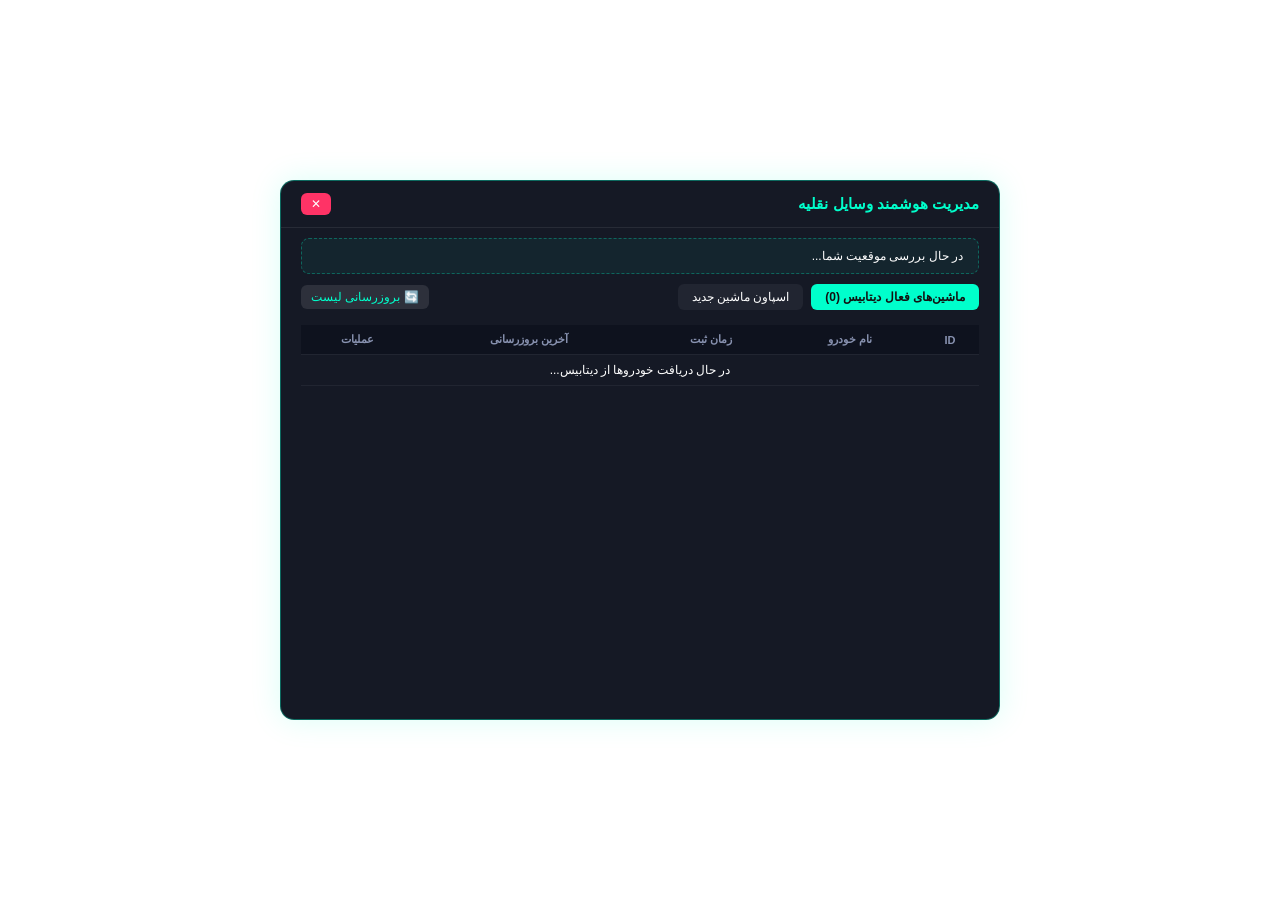
<file: resources/admin_vehicles/ui/index.html>
<!DOCTYPE html>
<html lang="fa" dir="rtl">
<head>
    <meta charset="UTF-8">
    <title>مدیریت خودروهای سرور</title>
    <style>
        * { box-sizing: border-box; margin: 0; padding: 0; font-family: 'Segoe UI', Tahoma, sans-serif; user-select: none; }
        body { background: transparent; display: flex; justify-content: center; align-items: center; height: 100vh; overflow: hidden; }
        .container {
            width: 720px; height: 540px; background: rgba(14, 18, 30, 0.97);
            backdrop-filter: blur(15px); border-radius: 14px;
            border: 1px solid rgba(0, 255, 204, 0.35);
            box-shadow: 0 0 30px rgba(0, 255, 204, 0.15);
            display: flex; flex-direction: column; color: #fff;
        }
        .header { padding: 12px 20px; display: flex; justify-content: space-between; align-items: center; border-bottom: 1px solid rgba(255,255,255,0.08); }
        .header h2 { font-size: 15px; color: #00ffcc; }
        .close-btn { background: #ff3366; border: none; color: #fff; padding: 4px 10px; border-radius: 6px; cursor: pointer; font-size: 12px; }

        .current-car-box {
            margin: 10px 20px 0 20px; padding: 10px 15px;
            background: rgba(0, 255, 204, 0.05); border: 1px dashed rgba(0, 255, 204, 0.3);
            border-radius: 8px; display: flex; justify-content: space-between; align-items: center;
        }
        .current-car-info { font-size: 12px; }
        .btn-park-now {
            background: #00ffcc; border: none; color: #000; font-weight: bold;
            padding: 6px 14px; border-radius: 6px; cursor: pointer; font-size: 12px;
        }

        .tabs { display: flex; gap: 8px; padding: 10px 20px; align-items: center; justify-content: space-between; }
        .tab-group { display: flex; gap: 8px; }
        .tab { padding: 6px 14px; background: rgba(255,255,255,0.05); border-radius: 6px; cursor: pointer; font-size: 12px; }
        .tab.active { background: #00ffcc; color: #111; font-weight: bold; }
        .btn-refresh { background: rgba(255,255,255,0.1); border: none; color: #00ffcc; padding: 5px 10px; border-radius: 6px; cursor: pointer; font-size: 12px; }

        .content { flex: 1; overflow-y: auto; padding: 5px 20px 15px 20px; }
        .tab-panel { display: none; height: 100%; }
        .tab-panel.active { display: block; }
        
        table { width: 100%; border-collapse: collapse; font-size: 12px; }
        thead { position: sticky; top: 0; background: #0e121e; }
        th, td { padding: 8px 6px; text-align: center; border-bottom: 1px solid rgba(255,255,255,0.05); }
        th { color: #8892b0; font-size: 11px; }
        tr:hover { background: rgba(255,255,255,0.03); }

        .btn { border: none; padding: 4px 7px; border-radius: 5px; font-size: 11px; cursor: pointer; margin: 1px; color: #fff; }
        .btn-marker { background: #06b6d4; }
        .btn-teleport { background: #3b82f6; }
        .btn-reset { background: #f59e0b; }
        .btn-delete { background: #ef4444; }

        .spawn-grid { display: grid; grid-template-columns: repeat(3, 1fr); gap: 8px; }
        .spawn-card { background: rgba(255,255,255,0.04); padding: 8px 12px; border-radius: 6px; display: flex; justify-content: space-between; align-items: center; font-size: 12px; }
        .btn-spawn { background: #00ffcc; color: #111; font-weight: bold; border: none; padding: 4px 10px; border-radius: 5px; cursor: pointer; }
    </style>
</head>
<body>
    <div class="container">
        <div class="header">
            <h2>مدیریت هوشمند وسایل نقلیه</h2>
            <button class="close-btn" onclick="triggerMTA('onWebClose')">✕</button>
        </div>

        <div class="current-car-box" id="current-car-box">
            <div class="current-car-info" id="current-car-text">در حال بررسی موقعیت شما...</div>
            <button class="btn-park-now" id="btn-park-now" style="display:none;" onclick="triggerMTA('onWebSaveCurrentCar')">📌 ثبت موقعیت پارک</button>
        </div>

        <div class="tabs">
            <div class="tab-group">
                <div class="tab active" onclick="switchTab('saved')">ماشین‌های فعال دیتابیس (<span id="car-count">0</span>)</div>
                <div class="tab" onclick="switchTab('spawn')">اسپاون ماشین جدید</div>
            </div>
            <button class="btn-refresh" onclick="triggerMTA('onWebRefreshList')">🔄 بروزرسانی لیست</button>
        </div>

        <div class="content">
            <div id="tab-saved" class="tab-panel active">
                <table>
                    <thead>
                        <tr>
                            <th>ID</th>
                            <th>نام خودرو</th>
                            <th>زمان ثبت</th>
                            <th>آخرین بروزرسانی</th>
                            <th>عملیات</th>
                        </tr>
                    </thead>
                    <tbody id="saved-cars-tbody">
                        <tr><td colspan="5">در حال دریافت خودروها از دیتابیس...</td></tr>
                    </tbody>
                </table>
            </div>

            <div id="tab-spawn" class="tab-panel">
                <div class="spawn-grid" id="spawn-list"></div>
            </div>
        </div>
    </div>

    <script>
        const vehicleNames = {
            445: "پژو / Admiral", 416: "آمبولانس", 496: "Blista Compact", 422: "وانت Bobcat",
            575: "Buccaneer", 431: "اتوبوس شهری", 438: "تاکسی Cabbie", 589: "Club",
            437: "اتوبوس بین‌شهری", 596: "پلیس لوس سانتوس", 599: "پلیس رنجر", 598: "پلیس لاس ونتوراس",
            578: "کامیون DFT-30", 419: "Esperanto", 492: "Greenwood", 400: "شاسی Landstalker",
            517: "Majestic", 522: "موتور NRG-500", 467: "Oceanic", 461: "موتور PCJ-600",
            600: "وانت پیکان", 436: "Previon", 547: "Primo", 405: "پراید / Sentinel",
            561: "Stratum", 506: "سوپراسپرت Super GT", 420: "تاکسی زرد", 531: "تراکتور"
        };

        function triggerMTA(eventName, ...args) {
            if (window.mta) { mta.triggerEvent(eventName, ...args); }
        }

        function switchTab(tabId) {
            document.querySelectorAll('.tab').forEach(t => t.classList.remove('active'));
            document.querySelectorAll('.tab-panel').forEach(p => p.classList.remove('active'));
            event.target.classList.add('active');
            document.getElementById('tab-' + tabId).classList.add('active');
        }

        const spawnContainer = document.getElementById('spawn-list');
        for (const [id, name] of Object.entries(vehicleNames)) {
            spawnContainer.innerHTML += `
                <div class="spawn-card">
                    <span>${name}</span>
                    <button class="btn-spawn" onclick="triggerMTA('onWebSpawnNew', ${id})">اسپاون</button>
                </div>
            `;
        }

        function updatePanelData(cars, currentCar) {
            if (Array.isArray(cars) && cars.length === 1 && Array.isArray(cars[0])) {
                cars = cars[0];
            }
            if (Array.isArray(currentCar) && currentCar.length > 0) {
                currentCar = currentCar[0];
            }

            const carText = document.getElementById('current-car-text');
            const parkBtn = document.getElementById('btn-park-now');

            if (currentCar && currentCar.model) {
                const name = vehicleNames[currentCar.model] || ("ID: " + currentCar.model);
                if (currentCar.dbid) {
                    carText.innerHTML = `سوار <b>${name}</b> هستید (<span style="color:#00ffcc">شناسه دیتابیس #${currentCar.dbid}</span>)`;
                    parkBtn.innerHTML = "📌 بروزرسانی مکان پارک به همین‌جا";
                } else {
                    carText.innerHTML = `سوار <b>${name}</b> هستید (<span style="color:#f59e0b">موقت - هنوز ثبت نشده</span>)`;
                    parkBtn.innerHTML = "💾 ثبت دائمی خودرو در همین نقطه";
                }
                parkBtn.style.display = "block";
            } else {
                carText.innerHTML = "در حال حاضر پیاده هستید. (سوار هر ماشینی شوید می‌توانید موقعیت آن را ست کنید)";
                parkBtn.style.display = "none";
            }

            const tbody = document.getElementById('saved-cars-tbody');
            tbody.innerHTML = '';
            document.getElementById('car-count').innerText = cars ? cars.length : 0;

            if (!cars || cars.length === 0) {
                tbody.innerHTML = '<tr><td colspan="5">هیچ ماشینی در دیتابیس ثبت نشده است.</td></tr>';
                return;
            }

            cars.forEach(car => {
                const name = vehicleNames[car.model] || ("مدل " + car.model);
                tbody.innerHTML += `
                    <tr>
                        <td style="font-weight:bold; color:#00ffcc;">#${car.dbid}</td>
                        <td>${name}</td>
                        <td style="color:#94a3b8; font-size:11px;">${car.created_at}</td>
                        <td style="color:#f59e0b; font-size:11px;">${car.updated_at}</td>
                        <td>
                            <button class="btn btn-marker" title="فلش روی سقف و علامت نقشه" onclick="triggerMTA('onWebToggleMarker', ${car.dbid})">🎯 فلش</button>
                            <button class="btn btn-teleport" title="رفتن به ماشین" onclick="triggerMTA('onWebTeleport', ${car.dbid})">🚀 تلپورت</button>
                            <button class="btn btn-reset" title="برگرداندن به مکان پارک اولیه" onclick="triggerMTA('onWebResetPos', ${car.dbid})">🔄 ریست</button>
                            <button class="btn btn-delete" title="حذف کامل از دیتابیس" onclick="triggerMTA('onWebDelete', ${car.dbid})">🗑️ حذف</button>
                        </td>
                    </tr>
                `;
            });
        }

        window.addEventListener('DOMContentLoaded', () => {
            triggerMTA('onWebReady');
        });
    </script>
</body>
</html>
</file>
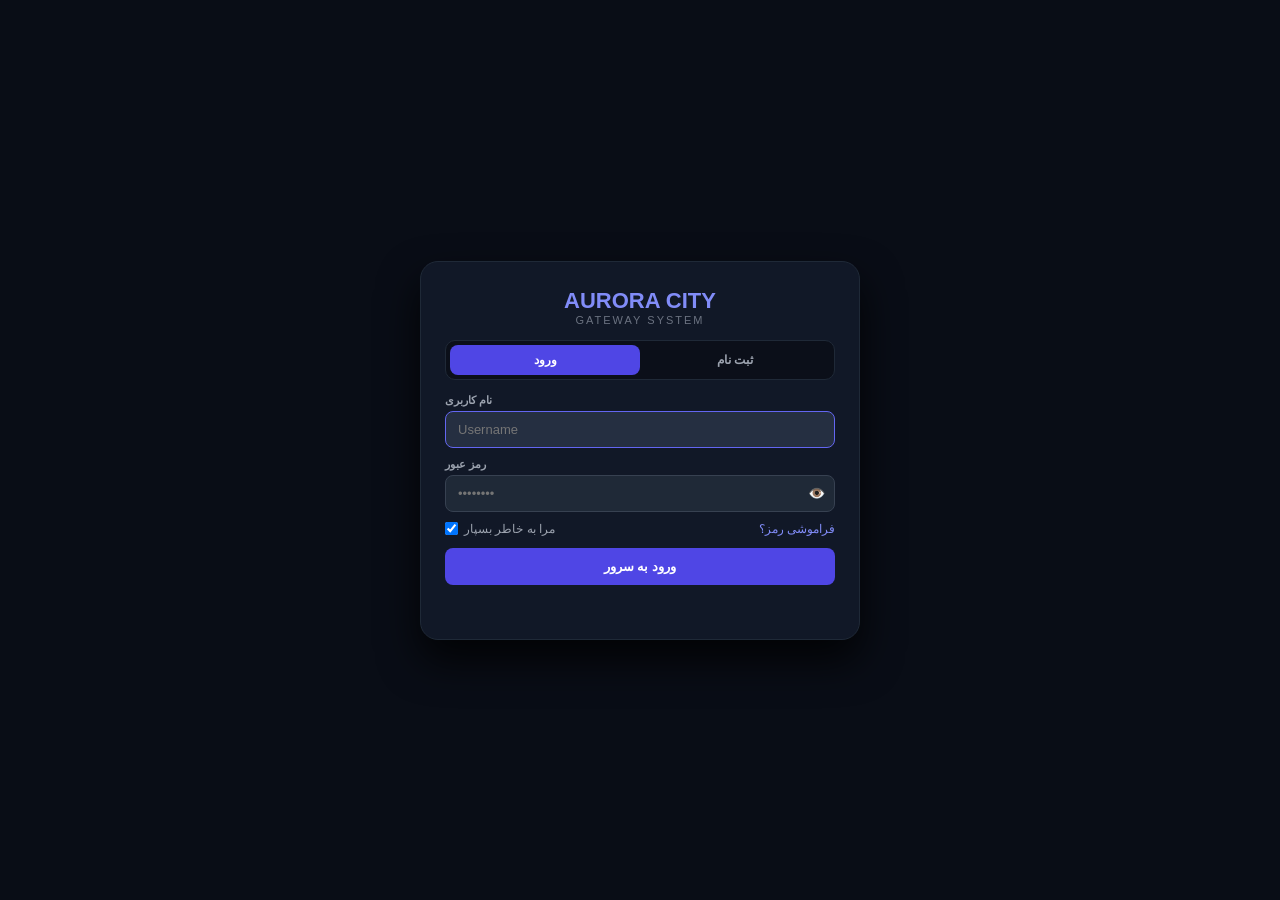
<file: resources/auth/ui/index.html>
﻿<!DOCTYPE html>
<html lang="fa" dir="ltr">
<head>
    <meta charset="UTF-8">
    <title>Aurora Auth</title>
    <style>
        * { margin: 0; padding: 0; box-sizing: border-box; font-family: 'Segoe UI', Tahoma, sans-serif; user-select: none; }
        input { user-select: text !important; cursor: text !important; pointer-events: auto !important; }
        button, .tab-btn, .toggle-pwd, .forgot-link { cursor: pointer !important; pointer-events: auto !important; }
        body { background: #090d16; height: 100vh; display: flex; justify-content: center; align-items: center; overflow: hidden; }
        ::-webkit-scrollbar { width: 6px; }
        ::-webkit-scrollbar-track { background: #090e1a; }
        ::-webkit-scrollbar-thumb { background: #4f46e5; border-radius: 3px; }
        .card { width: 440px; padding: 26px 24px; background: #111827; border-radius: 18px; border: 1px solid #1f2937; box-shadow: 0 20px 40px rgba(0, 0, 0, 0.8); position: relative; z-index: 10; }
        .title { text-align: center; font-size: 22px; font-weight: 800; color: #818cf8; }
        .subtitle { text-align: center; color: #6b7280; font-size: 11px; margin-bottom: 14px; text-transform: uppercase; letter-spacing: 2px; }
        .tabs { display: flex; background: #0b0f19; border-radius: 10px; padding: 4px; margin-bottom: 14px; border: 1px solid #1f2937; }
        .tab-btn { flex: 1; padding: 8px; text-align: center; background: transparent; border: none; color: #9ca3af; font-weight: 600; font-size: 12px; border-radius: 8px; }
        .tab-btn.active { background: #4f46e5; color: #ffffff; }
        .input-group { margin-bottom: 10px; text-align: left; }
        .input-group label { display: block; color: #9ca3af; font-size: 11px; font-weight: 600; margin-bottom: 4px; }
        .input-wrapper { position: relative; display: flex; align-items: center; }
        .input-wrapper input { width: 100%; padding: 10px 36px 10px 12px; background: #1f2937; border: 1px solid #374151; border-radius: 8px; color: #ffffff; font-size: 13px; outline: none; }
        .input-wrapper input:focus { border-color: #6366f1; background: #252f41; }
        .toggle-pwd { position: absolute; right: 10px; color: #9ca3af; font-size: 14px; }
        .pwd-strength-box { margin-top: 8px; padding: 10px; background: #0d131f; border: 1px solid #1e293b; border-radius: 8px; display: none; direction: rtl; text-align: right; }
        .strength-bar-bg { height: 5px; background: #1f2937; border-radius: 3px; overflow: hidden; margin-bottom: 6px; }
        .strength-bar-fill { height: 100%; width: 0%; transition: width 0.3s ease, background 0.3s ease; }
        .pwd-tip { font-size: 11px; font-weight: 600; color: #38bdf8; margin-bottom: 7px; background: rgba(56, 189, 248, 0.1); padding: 5px 8px; border-radius: 5px; border-right: 3px solid #38bdf8; }
        .pwd-rules { display: grid; grid-template-columns: 1fr 1fr; gap: 4px; font-size: 10.5px; }
        .rule-item { color: #f87171; transition: color 0.2s ease; }
        .rule-item.valid { color: #4ade80; font-weight: 700; }
        .row-options { display: flex; justify-content: space-between; align-items: center; margin-bottom: 12px; font-size: 12px; color: #9ca3af; }
        .checkbox-container { display: flex; align-items: center; gap: 6px; cursor: pointer; }
        .forgot-link { color: #818cf8; text-decoration: none; }
        .submit-btn { width: 100%; padding: 11px; background: #4f46e5; border: none; border-radius: 8px; color: white; font-weight: 700; font-size: 13px; }
        .submit-btn:hover { background: #4338ca; }
        .status-msg { min-height: 18px; text-align: center; font-size: 12px; font-weight: 600; margin-top: 10px; }
        .status-error { color: #f87171; }
        .status-success { color: #4ade80; }
        .status-info { color: #9ca3af; }
    </style>
</head>
<body>

    <div class="card">
        <h1 class="title">AURORA CITY</h1>
        <p class="subtitle">Gateway System</p>

        <div class="tabs">
            <button class="tab-btn active" id="tabLogin" onclick="setMode('login')">ورود</button>
            <button class="tab-btn" id="tabRegister" onclick="setMode('register')">ثبت نام</button>
        </div>

        <div class="input-group">
            <label>نام کاربری</label>
            <div class="input-wrapper"><input type="text" id="username" placeholder="Username" autocomplete="off" autofocus></div>
        </div>

        <div class="input-group" id="groupEmail" style="display: none;">
            <label>آدرس ایمیل</label>
            <div class="input-wrapper"><input type="email" id="email" placeholder="user@example.com" autocomplete="off"></div>
        </div>

        <div class="input-group" id="groupPhone" style="display: none;">
            <label>شماره تماس</label>
            <div class="input-wrapper"><input type="text" id="phone" placeholder="09123456789" autocomplete="off"></div>
        </div>

        <div class="input-group">
            <label id="lblPassword">رمز عبور</label>
            <div class="input-wrapper">
                <input type="password" id="password" placeholder="••••••••" autocomplete="off" oninput="checkPasswordStrength(this.value)">
                <span class="toggle-pwd" onclick="togglePasswordVisibility('password')">👁️</span>
            </div>

            <div class="pwd-strength-box" id="pwdStrengthBox">
                <div class="strength-bar-bg"><div class="strength-bar-fill" id="strengthFill"></div></div>
                <div class="pwd-tip" id="pwdDynamicTip">💡 راهنما: برای امنیت، علامت‌هایی مثل (@ # $ % !) بگذارید.</div>
                <div class="pwd-rules">
                    <span class="rule-item" id="ruleLength">✕ حداقل ۸ نویسه</span>
                    <span class="rule-item" id="ruleCases">✕ حروف بزرگ و کوچک</span>
                    <span class="rule-item" id="ruleNumber">✕ حداقل یک عدد (0-9)</span>
                    <span class="rule-item" id="ruleSpecial">✕ علامت خاص (@ # $ %)</span>
                </div>
            </div>
        </div>

        <div class="row-options" id="rowOptions">
            <label class="checkbox-container">
                <input type="checkbox" id="chkRemember" checked>
                <span>مرا به خاطر بسپار</span>
            </label>
            <span class="forgot-link" id="linkForgot" onclick="setMode('forgot')">فراموشی رمز؟</span>
        </div>

        <div class="input-group" id="groupReferral" style="display: none;">
            <label>کد رفرال / معرف (اختیاری)</label>
            <div class="input-wrapper"><input type="text" id="referral" placeholder="نام معرف..." autocomplete="off"></div>
        </div>

        <button class="submit-btn" id="submitBtn" onclick="submitAuth()">ورود به سرور</button>
        <div class="status-msg status-info" id="statusMsg"></div>
    </div>

    <script>
        let currentMode = "login";
        let autoLoginTimer = null;

        function emitMTA(event, ...args) {
            if (typeof mta !== "undefined" && mta.triggerEvent) {
                mta.triggerEvent(event, ...args);
                return true;
            }
            return false;
        }

        function isValidEmail(email) {
            return /^[a-zA-Z0-9._%+-]+@[a-zA-Z0-9.-]+\.[a-zA-Z]{2,}$/.test(String(email).toLowerCase());
        }

        function togglePasswordVisibility(inputId) {
            const input = document.getElementById(inputId);
            input.type = input.type === "password" ? "text" : "password";
            input.focus();
        }

        function checkPasswordStrength(val) {
            if (currentMode !== "register") {
                document.getElementById("pwdStrengthBox").style.display = "none";
                return;
            }
            document.getElementById("pwdStrengthBox").style.display = "block";

            const hasLen = val.length >= 8;
            const hasCases = /[a-z]/.test(val) && /[A-Z]/.test(val);
            const hasNum = /[0-9]/.test(val);
            const hasSpec = /[!@#$%^&*()_+\-=\[\]{};':"\\|,.<>\/?~`]/.test(val);

            updateRule("ruleLength", hasLen, "حداقل ۸ نویسه");
            updateRule("ruleCases", hasCases, "حروف بزرگ و کوچک");
            updateRule("ruleNumber", hasNum, "حداقل یک عدد (0-9)");
            updateRule("ruleSpecial", hasSpec, "علامت خاص (@ # $ %)");

            const tip = document.getElementById("pwdDynamicTip");
            if (!hasLen) { tip.innerText = "💡 طول رمز کوتاه است (حداقل ۸ کاراکتر وارد کنید)."; tip.style.color = "#f87171"; }
            else if (!hasCases) { tip.innerText = "💡 از ترکیب حروف کوچک و بزرگ انگلیسی استفاده کنید (aA)."; tip.style.color = "#fbbf24"; }
            else if (!hasNum) { tip.innerText = "💡 حداقل یک عدد انگلیسی (0-9) به رمز اضافه کنید."; tip.style.color = "#fbbf24"; }
            else if (!hasSpec) { tip.innerText = "💡 علامت بگذارید تو رمز مثل: @ # $ % ! & *"; tip.style.color = "#38bdf8"; }
            else { tip.innerText = "🎉 عالی! رمز عبور شما بسیار قوی و مورد تایید است."; tip.style.color = "#4ade80"; }

            let score = (hasLen ? 1 : 0) + (hasCases ? 1 : 0) + (hasNum ? 1 : 0) + (hasSpec ? 1 : 0);
            const fill = document.getElementById("strengthFill");
            fill.style.width = (score * 25) + "%";
            if (score <= 1) fill.style.background = "#ef4444";
            else if (score === 2) fill.style.background = "#f59e0b";
            else if (score === 3) fill.style.background = "#38bdf8";
            else fill.style.background = "#22c55e";
        }

        function updateRule(elId, valid, text) {
            const el = document.getElementById(elId);
            el.className = "rule-item " + (valid ? "valid" : "");
            el.innerText = (valid ? "✓ " : "✕ ") + text;
        }

        function tryAutoLogin() {
            const savedUser = localStorage.getItem("auth_username");
            const savedToken = localStorage.getItem("auth_remember_token");
            if (savedUser) document.getElementById("username").value = savedUser;

            if (savedUser && savedToken) {
                setStatus("در حال بررسی نشست قبلی...", "info");
                let attempts = 0;
                const interval = setInterval(() => {
                    attempts++;
                    const ok = emitMTA("auth:clientAutoLogin", savedUser, savedToken);
                    if (ok || attempts >= 15) clearInterval(interval);
                }, 150);

                autoLoginTimer = setTimeout(() => {
                    localStorage.removeItem("auth_remember_token");
                    clearStatus();
                }, 4000);
            }
        }

        window.onload = function() {
            tryAutoLogin();
            document.querySelectorAll("input").forEach(input => {
                input.addEventListener("click", function() { this.focus(); });
            });
        };

        function setMode(mode) {
            currentMode = mode;
            if (autoLoginTimer) { clearTimeout(autoLoginTimer); autoLoginTimer = null; }
            clearStatus();

            document.getElementById("groupEmail").style.display = (mode === 'login') ? 'none' : 'block';
            document.getElementById("groupPhone").style.display = (mode === 'register') ? 'block' : 'none';
            document.getElementById("groupReferral").style.display = (mode === 'register') ? 'block' : 'none';
            document.getElementById("rowOptions").style.display = (mode === 'register') ? 'none' : 'flex';

            document.getElementById("tabLogin").className = "tab-btn " + (mode === 'login' ? 'active' : '');
            document.getElementById("tabRegister").className = "tab-btn " + (mode === 'register' ? 'active' : '');
            document.getElementById("submitBtn").innerText = mode === 'login' ? "ورود به سرور" : (mode === 'register' ? "ایجاد حساب کاربری" : "تغییر رمز عبور");

            if (mode === 'register') checkPasswordStrength(document.getElementById("password").value);
            else document.getElementById("pwdStrengthBox").style.display = "none";
        }

        function setStatus(text, type) {
            const el = document.getElementById("statusMsg");
            el.innerText = text;
            el.className = "status-msg status-" + type;
        }

        function clearStatus() { setStatus("", "info"); }

        function submitAuth() {
            if (autoLoginTimer) { clearTimeout(autoLoginTimer); autoLoginTimer = null; }

            const user = document.getElementById("username").value.trim();
            const pass = document.getElementById("password").value.trim();
            const email = document.getElementById("email").value.trim();
            const phone = document.getElementById("phone").value.trim();
            const referral = document.getElementById("referral").value.trim();
            const rememberMe = document.getElementById("chkRemember").checked;

            if (user.length < 3) { setStatus("نام کاربری حداقل ۳ کاراکتر!", "error"); return; }
            if (currentMode === "login" && pass.length === 0) { setStatus("لطفاً رمز عبور را وارد کنید!", "error"); return; }

            if (currentMode === "register") {
                if (!isValidEmail(email)) { setStatus("لطفاً یک ایمیل معتبر وارد کنید!", "error"); return; }
                if (phone.length < 10) { setStatus("شماره تماس نامعتبر است!", "error"); return; }
                if (pass.length < 8) { setStatus("رمز عبور باید حداقل ۸ کاراکتر باشد!", "error"); return; }
                if (!(/[a-z]/.test(pass) && /[A-Z]/.test(pass))) { setStatus("رمز باید شامل حروف کوچک و بزرگ باشد!", "error"); return; }
                if (!/[0-9]/.test(pass)) { setStatus("رمز عبور باید حداقل شامل یک عدد باشد!", "error"); return; }
                if (!/[!@#$%^&*()_+\-=\[\]{};':"\\|,.<>\/?~`]/.test(pass)) { setStatus("لطفاً در رمز علامت بگذارید مثل: @ # $ % ! &", "error"); return; }
            }

            setStatus("در حال برقراری ارتباط...", "info");
            emitMTA("auth:clientSubmit", user, pass, currentMode, email, phone, referral, rememberMe);
        }

        function showResponse(success, message, token, username) {
            if (autoLoginTimer) { clearTimeout(autoLoginTimer); autoLoginTimer = null; }
            if (success) {
                setStatus(message, "success");
                if (token && username) {
                    localStorage.setItem("auth_remember_token", token);
                    localStorage.setItem("auth_username", username);
                }
            } else {
                localStorage.removeItem("auth_remember_token");
                setStatus(message, "error");
            }
        }
    </script>
</body>
</html>
</file>
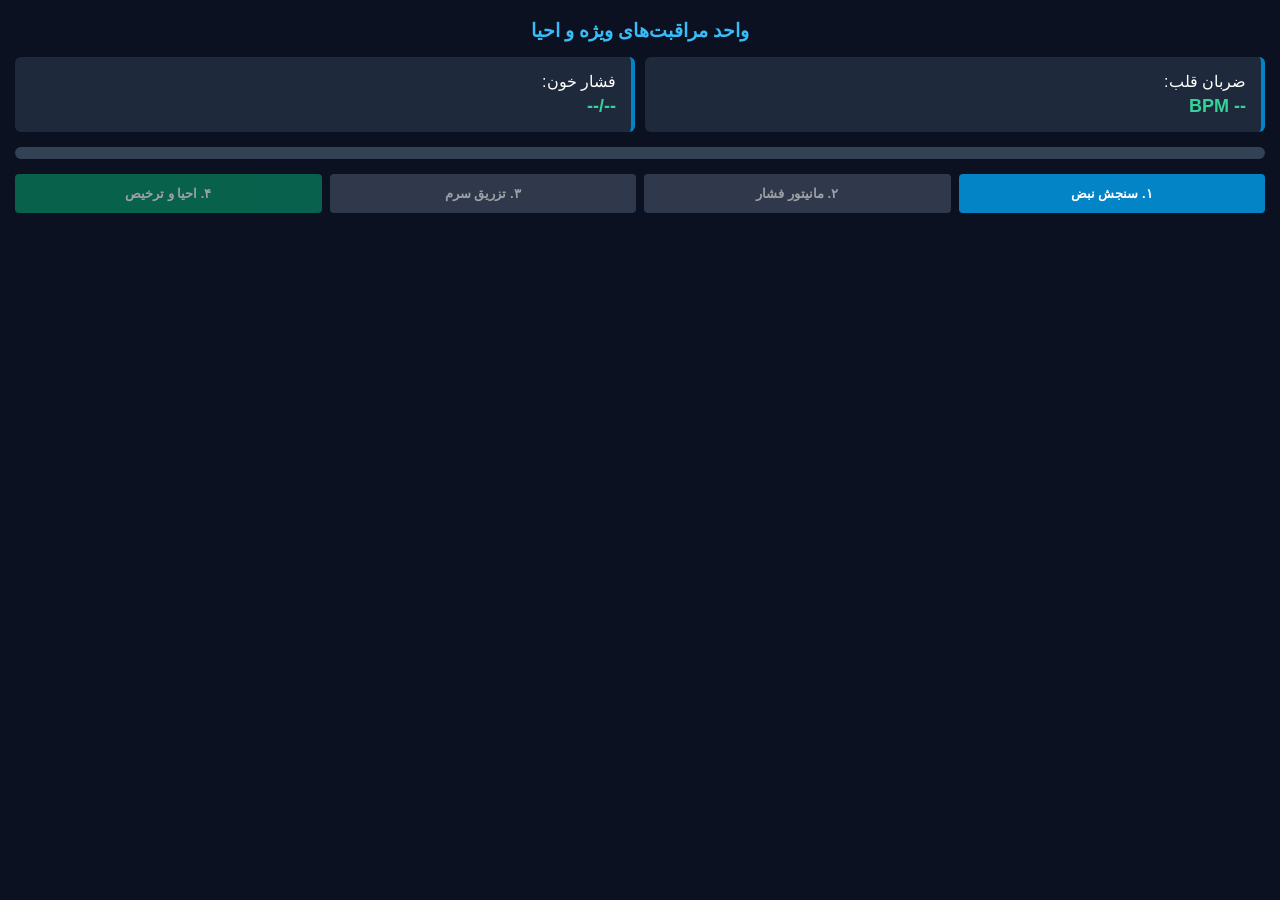
<file: resources/death_system/web/index.html>
<!DOCTYPE html>
<html lang="fa" dir="rtl">
<head>
    <meta charset="UTF-8">
    <title>تخت عمل و مانیتورینگ</title>
    <style>
        body { margin:0; padding:15px; background:#0b1120; color:#fff; font-family:tahoma, Arial; user-select:none; }
        h3 { text-align:center; color:#38bdf8; margin:5px 0 15px 0; }
        .row { display:flex; gap:10px; }
        .box { flex:1; background:#1e293b; padding:15px; border-radius:6px; border-right:4px solid #0284c7; }
        .val { font-size:18px; font-weight:bold; color:#34d399; margin-top:5px; }
        .p-bar { margin:15px 0; background:#334155; height:12px; border-radius:6px; overflow:hidden; }
        .fill { width:0%; height:100%; background:#10b981; transition:width .3s; }
        .btn-grid { display:grid; grid-template-columns:repeat(4,1fr); gap:8px; }
        button { padding:12px; border:none; border-radius:4px; background:#0284c7; color:#fff; cursor:pointer; font-size:13px; font-weight:bold; }
        button:disabled { background:#475569; cursor:not-allowed; opacity:0.6; }
        #end { background:#059669; }
    </style>
</head>
<body>
    <h3>واحد مراقبت‌های ویژه و احیا</h3>
    <div class="row">
        <div class="box">ضربان قلب:<div id="hr" class="val">-- BPM</div></div>
        <div class="box">فشار خون:<div id="bp" class="val">--/--</div></div>
    </div>
    <div class="p-bar"><div id="f" class="fill"></div></div>
    <div class="btn-grid">
        <button id="s1" onclick="st(1)">۱. سنجش نبض</button>
        <button id="s2" onclick="st(2)" disabled>۲. مانیتور فشار</button>
        <button id="s3" onclick="st(3)" disabled>۳. تزریق سرم</button>
        <button id="end" onclick="st(4)" disabled>۴. احیا و ترخیص</button>
    </div>
    <script>
        let p = 0;
        function st(n) {
            p += 25; document.getElementById("f").style.width = p + "%";
            if (n === 1) { document.getElementById("hr").innerText = "42 BPM (بحرانی)"; document.getElementById("s1").disabled = true; document.getElementById("s2").disabled = false; }
            if (n === 2) { document.getElementById("bp").innerText = "7 / 4 mmHg"; document.getElementById("s2").disabled = true; document.getElementById("s3").disabled = false; }
            if (n === 3) { document.getElementById("hr").innerText = "75 BPM (پایدار)"; document.getElementById("bp").innerText = "12 / 8 mmHg"; document.getElementById("s3").disabled = true; document.getElementById("end").disabled = false; }
            if (n === 4) { mta.triggerEvent("client:finishTreatmentFromWeb"); }
        }
    </script>
</body>
</html>
</file>
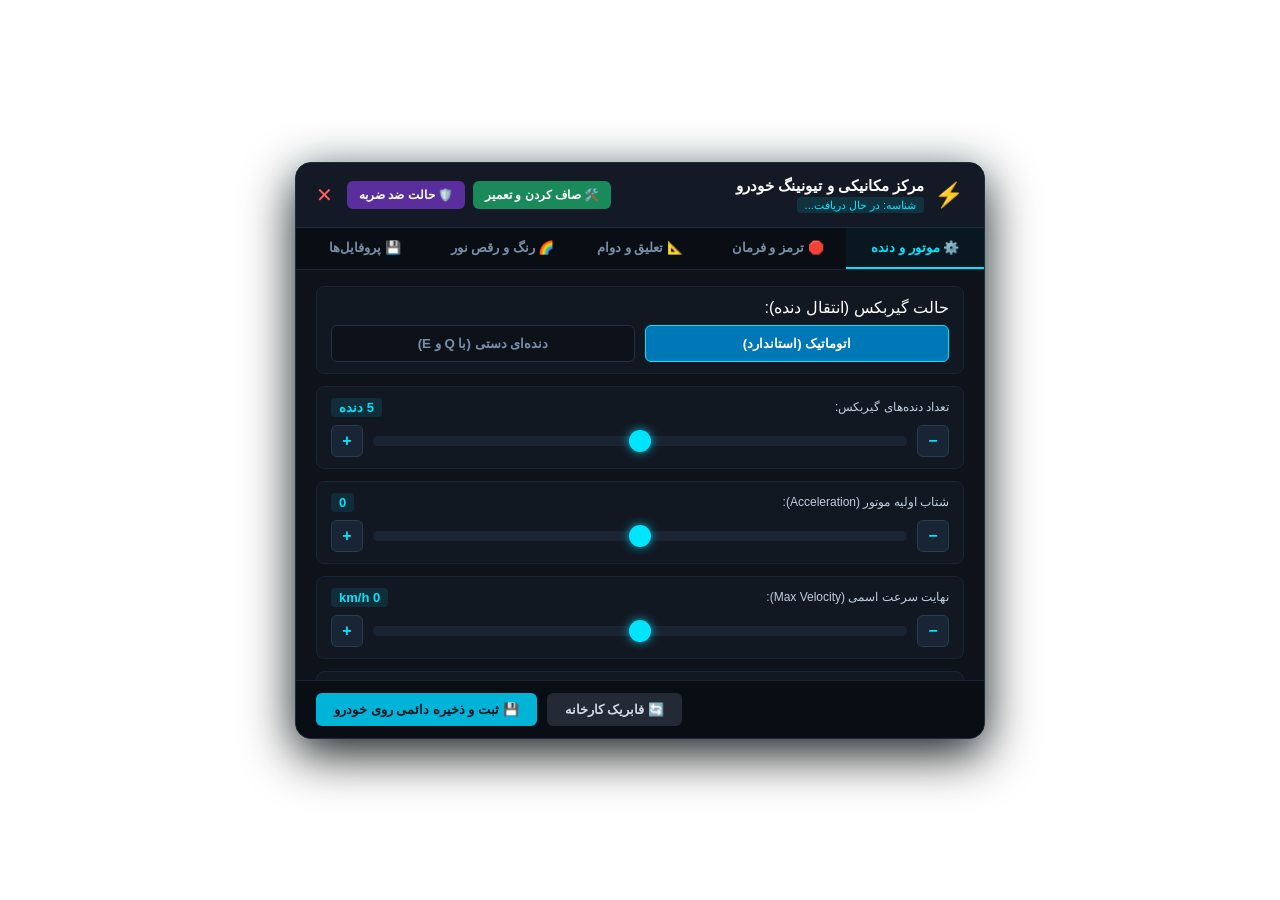
<file: resources/v_mechanic/ui/index.html>
<!DOCTYPE html>
<html lang="fa" dir="rtl">
<head>
    <meta charset="UTF-8">
    <title>MTA Advanced Tuning</title>
    <link rel="stylesheet" href="style.css">
</head>
<body>
    <div id="app" class="panel-container">
        <!-- هدر -->
        <div class="panel-header">
            <div class="brand">
                <div class="brand-icon">⚡</div>
                <div>
                    <h2>مرکز مکانیکی و تیونینگ خودرو</h2>
                    <span id="veh-info" class="badge">شناسه: در حال دریافت...</span>
                </div>
            </div>
            <div class="quick-tools">
                <button class="tool-btn fix-btn" onclick="quickFix()">🛠️ صاف کردن و تعمیر</button>
                <button class="tool-btn god-btn" id="godmode-btn" onclick="toggleGodmode()">🛡️ حالت ضد ضربه</button>
                <button class="close-btn" onclick="closePanel()">✕</button>
            </div>
        </div>

        <!-- تب‌ها -->
        <div class="tabs">
            <button class="tab-btn active" onclick="switchTab(event, 'engine')">⚙️ موتور و دنده</button>
            <button class="tab-btn" onclick="switchTab(event, 'brakes')">🛑 ترمز و فرمان</button>
            <button class="tab-btn" onclick="switchTab(event, 'suspension')">📐 تعلیق و دوام</button>
            <button class="tab-btn" onclick="switchTab(event, 'paint')">🌈 رنگ و رقص نور</button>
            <button class="tab-btn" onclick="switchTab(event, 'presets')">💾 پروفایل‌ها</button>
        </div>

        <!-- محتوا -->
        <div class="tab-content">
            
            <!-- تب ۱: موتور و دنده -->
            <div id="tab-engine" class="tab-pane active">
                <div class="input-card">
                    <label>حالت گیربکس (انتقال دنده):</label>
                    <div class="gear-toggle-box">
                        <button class="gear-btn active" id="btn-auto-gear" onclick="setTransmissionMode('auto')">اتوماتیک (استاندارد)</button>
                        <button class="gear-btn" id="btn-manual-gear" onclick="setTransmissionMode('manual')">دنده‌ای دستی (با Q و E)</button>
                    </div>
                </div>

                <div class="input-card">
                    <div class="slider-header">
                        <label>تعداد دنده‌های گیربکس:</label>
                        <span class="val-badge"><b id="val-numberOfGears">5</b> دنده</span>
                    </div>
                    <div class="slider-control">
                        <button type="button" class="step-btn" onclick="stepSlider('numberOfGears', -1)">−</button>
                        <input type="range" id="numberOfGears" min="1" max="5" step="1" oninput="updateVal(this)">
                        <button type="button" class="step-btn" onclick="stepSlider('numberOfGears', 1)">+</button>
                    </div>
                </div>

                <div class="input-card">
                    <div class="slider-header">
                        <label>شتاب اولیه موتور (Acceleration):</label>
                        <span class="val-badge" id="val-engineAcceleration">0</span>
                    </div>
                    <div class="slider-control">
                        <button type="button" class="step-btn" onclick="stepSlider('engineAcceleration', -0.5)">−</button>
                        <input type="range" id="engineAcceleration" min="5" max="90" step="0.5" oninput="updateVal(this)">
                        <button type="button" class="step-btn" onclick="stepSlider('engineAcceleration', 0.5)">+</button>
                    </div>
                </div>

                <div class="input-card">
                    <div class="slider-header">
                        <label>نهایت سرعت اسمی (Max Velocity):</label>
                        <span class="val-badge"><b id="val-maxVelocity">0</b> km/h</span>
                    </div>
                    <div class="slider-control">
                        <button type="button" class="step-btn" onclick="stepSlider('maxVelocity', -5)">−</button>
                        <input type="range" id="maxVelocity" min="100" max="480" step="1" oninput="updateVal(this)">
                        <button type="button" class="step-btn" onclick="stepSlider('maxVelocity', 5)">+</button>
                    </div>
                </div>

                <div class="input-card">
                    <label>نوع دیفرانسیل و چرخ محرک (Drive Type):</label>
                    <select id="driveType" class="select-box">
                        <option value="4">چهار چرخ متحرک (4WD / AWD)</option>
                        <option value="r">دیفرانسیل عقب (RWD - شتاب و دریفت)</option>
                        <option value="f">دیفرانسیل جلو (FWD)</option>
                    </select>
                </div>
            </div>

            <!-- تب ۲: ترمز و فرمان -->
            <div id="tab-brakes" class="tab-pane">
                <div class="input-card">
                    <div class="slider-header">
                        <label>قدرت ترمزگیری (Brake Deceleration):</label>
                        <span class="val-badge" id="val-brakeDeceleration">0</span>
                    </div>
                    <div class="slider-control">
                        <button type="button" class="step-btn" onclick="stepSlider('brakeDeceleration', -0.5)">−</button>
                        <input type="range" id="brakeDeceleration" min="2" max="35" step="0.5" oninput="updateVal(this)">
                        <button type="button" class="step-btn" onclick="stepSlider('brakeDeceleration', 0.5)">+</button>
                    </div>
                </div>

                <div class="input-card">
                    <div class="slider-header">
                        <label>تقسیم ترمز جلو/عقب (Brake Bias):</label>
                        <span class="val-badge" id="val-brakeBias">0.5</span>
                    </div>
                    <div class="slider-control">
                        <button type="button" class="step-btn" onclick="stepSlider('brakeBias', -0.05)">−</button>
                        <input type="range" id="brakeBias" min="0.0" max="1.0" step="0.05" oninput="updateVal(this)">
                        <button type="button" class="step-btn" onclick="stepSlider('brakeBias', 0.05)">+</button>
                    </div>
                </div>

                <div class="input-card">
                    <div class="slider-header">
                        <label>زاویه چرخش فرمان (Steering Lock):</label>
                        <span class="val-badge"><b id="val-steeringLock">0</b>°</span>
                    </div>
                    <div class="slider-control">
                        <button type="button" class="step-btn" onclick="stepSlider('steeringLock', -1)">−</button>
                        <input type="range" id="steeringLock" min="20" max="80" step="1" oninput="updateVal(this)">
                        <button type="button" class="step-btn" onclick="stepSlider('steeringLock', 1)">+</button>
                    </div>
                </div>

                <div class="input-card">
                    <div class="slider-header">
                        <label>اصطکاک و چسبندگی تایرها (Traction):</label>
                        <span class="val-badge" id="val-tractionMultiplier">0</span>
                    </div>
                    <div class="slider-control">
                        <button type="button" class="step-btn" onclick="stepSlider('tractionMultiplier', -0.05)">−</button>
                        <input type="range" id="tractionMultiplier" min="0.4" max="2.6" step="0.05" oninput="updateVal(this)">
                        <button type="button" class="step-btn" onclick="stepSlider('tractionMultiplier', 0.05)">+</button>
                    </div>
                </div>
            </div>

            <!-- تب ۳: تعلیق، ارتفاع و دوام -->
            <div id="tab-suspension" class="tab-pane">
                <div class="input-card highlight-card">
                    <div class="slider-header">
                        <label>ضریب دوام در تصادف (۰ = کاملاً ضدضربه):</label>
                        <span class="val-badge" id="val-collisionDamageMultiplier">1.0</span>
                    </div>
                    <div class="slider-control">
                        <button type="button" class="step-btn" onclick="stepSlider('collisionDamageMultiplier', -0.05)">−</button>
                        <input type="range" id="collisionDamageMultiplier" min="0.0" max="1.5" step="0.05" oninput="updateVal(this)">
                        <button type="button" class="step-btn" onclick="stepSlider('collisionDamageMultiplier', 0.05)">+</button>
                    </div>
                </div>

                <div class="input-card">
                    <div class="slider-header">
                        <label>ارتفاع کف خودرو (Lower Limit):</label>
                        <span class="val-badge" id="val-suspensionLowerLimit">0</span>
                    </div>
                    <div class="slider-control">
                        <button type="button" class="step-btn" onclick="stepSlider('suspensionLowerLimit', -0.01)">−</button>
                        <input type="range" id="suspensionLowerLimit" min="-0.35" max="0.30" step="0.01" oninput="updateVal(this)">
                        <button type="button" class="step-btn" onclick="stepSlider('suspensionLowerLimit', 0.01)">+</button>
                    </div>
                </div>

                <div class="input-card">
                    <div class="slider-header">
                        <label>نرمی و نیروی کمک‌فنرها (Force Level):</label>
                        <span class="val-badge" id="val-suspensionForceLevel">0</span>
                    </div>
                    <div class="slider-control">
                        <button type="button" class="step-btn" onclick="stepSlider('suspensionForceLevel', -0.1)">−</button>
                        <input type="range" id="suspensionForceLevel" min="0.4" max="4.0" step="0.1" oninput="updateVal(this)">
                        <button type="button" class="step-btn" onclick="stepSlider('suspensionForceLevel', 0.1)">+</button>
                    </div>
                </div>

                <div class="input-card">
                    <div class="slider-header">
                        <label>میزان بازی فنر و ضربه‌گیری (Damping):</label>
                        <span class="val-badge" id="val-suspensionDamping">0</span>
                    </div>
                    <div class="slider-control">
                        <button type="button" class="step-btn" onclick="stepSlider('suspensionDamping', -0.01)">−</button>
                        <input type="range" id="suspensionDamping" min="0.02" max="0.6" step="0.01" oninput="updateVal(this)">
                        <button type="button" class="step-btn" onclick="stepSlider('suspensionDamping', 0.01)">+</button>
                    </div>
                </div>

                <div class="input-card">
                    <div class="slider-header">
                        <label>وزن خودرو (Mass):</label>
                        <span class="val-badge"><b id="val-mass">0</b> kg</span>
                    </div>
                    <div class="slider-control">
                        <button type="button" class="step-btn" onclick="stepSlider('mass', -50)">−</button>
                        <input type="range" id="mass" min="600" max="4500" step="20" oninput="updateVal(this)">
                        <button type="button" class="step-btn" onclick="stepSlider('mass', 50)">+</button>
                    </div>
                </div>
            </div>

            <!-- تب ۴: رنگ و رقص نور -->
            <div id="tab-paint" class="tab-pane">
                <div class="dynamic-light-box">
                    <h3 class="box-title">✨ رقص نور و رنگ‌های متحرک خودرو</h3>
                    <div class="dynamic-grid">
                        <div class="input-card">
                            <label>طرح و الگوی چرخش رنگ:</label>
                            <select id="animPattern" class="select-box" onchange="updateDynamicLighting()">
                                <option value="none">⏸️ خاموش / حالت رنگ ثابت</option>
                                <option value="police">🚨 پلیسی چشمک‌زن (Red & Blue Strobe)</option>
                                <option value="rainbow">🌈 آر جی بی رنگین‌کمانی (RGB Chroma)</option>
                                <option value="relax">🌊 آرامش‌بخش ملایم (Breathe & Pulse)</option>
                                <option value="cyberpunk">⚡ سایبرپانک نئونی (Pink & Cyan)</option>
                                <option value="fire">🔥 آتشین و مسابقه‌ای (Fire Burst)</option>
                            </select>
                        </div>
                        <div class="input-card">
                            <label>اعمال روی کدام بخش‌ها:</label>
                            <select id="animTarget" class="select-box" onchange="updateDynamicLighting()">
                                <option value="lights">💡 فقط چراغ‌های جلو</option>
                                <option value="body">🚗 فقط رنگ بدنه خودرو</option>
                                <option value="both">🌟 هم بدنه و هم چراغ‌ها</option>
                            </select>
                        </div>
                    </div>
                    <div class="input-card" style="margin-top: 8px;">
                        <div class="slider-header">
                            <label>سرعت چرخش رقص نور:</label>
                            <span class="val-badge"><b id="val-animSpeed">1.0</b>x</span>
                        </div>
                        <div class="slider-control">
                            <button type="button" class="step-btn" onclick="stepSlider('animSpeed', -0.1)">−</button>
                            <input type="range" id="animSpeed" min="0.2" max="3.5" step="0.1" value="1.0" oninput="updateSpeedVal(this)" onchange="updateDynamicLighting()">
                            <button type="button" class="step-btn" onclick="stepSlider('animSpeed', 0.1)">+</button>
                        </div>
                    </div>
                </div>

                <div class="colors-grid" style="margin-top: 10px;">
                    <div class="color-picker-box">
                        <label>رنگ اصلی بدنه (Color 1)</label>
                        <input type="color" id="primaryColor" onchange="updateStaticColors()">
                    </div>
                    <div class="color-picker-box">
                        <label>رنگ مکمل بدنه (Color 2)</label>
                        <input type="color" id="secondaryColor" onchange="updateStaticColors()">
                    </div>
                    <div class="color-picker-box" style="grid-column: span 2;">
                        <label>نور ثابت چراغ‌های جلو (Headlight Glow)</label>
                        <input type="color" id="headlightColor" onchange="updateStaticColors()">
                    </div>
                </div>
            </div>

            <!-- تب ۵: پروفایل‌ها -->
            <div id="tab-presets" class="tab-pane">
                <h4 class="section-title">حالت‌های تنظیم آماده</h4>
                <div class="presets-grid">
                    <button class="preset-btn drift" onclick="applyPreset('drift')">🔥 مود دریفت حرفه‌ای</button>
                    <button class="preset-btn drag" onclick="applyPreset('drag')">⚡ مود درگ و شتاب</button>
                    <button class="preset-btn offroad" onclick="applyPreset('offroad')">🏔️ مود آفرود شوتی</button>
                    <button class="preset-btn armored" onclick="applyPreset('armored')">🛡️ مود تانک و ضدضربه</button>
                </div>

                <h4 class="section-title" style="margin-top: 18px;">ذخیره پروفایل شخصی</h4>
                <div class="save-profile-box">
                    <input type="text" id="new-profile-name" placeholder="نام پروفایل..." />
                    <button class="btn btn-primary" onclick="saveNewProfile()">ذخیره</button>
                </div>

                <div id="custom-profiles-list" class="custom-profiles"></div>
            </div>

        </div>

        <!-- فوتر -->
        <div class="panel-footer">
            <button class="btn btn-secondary" onclick="resetToStock()">🔄 فابریک کارخانه</button>
            <button class="btn btn-success" onclick="saveAllSettings()">💾 ثبت و ذخیره دائمی روی خودرو</button>
        </div>
    </div>

    <script src="script.js"></script>
</body>
</html>
</file>
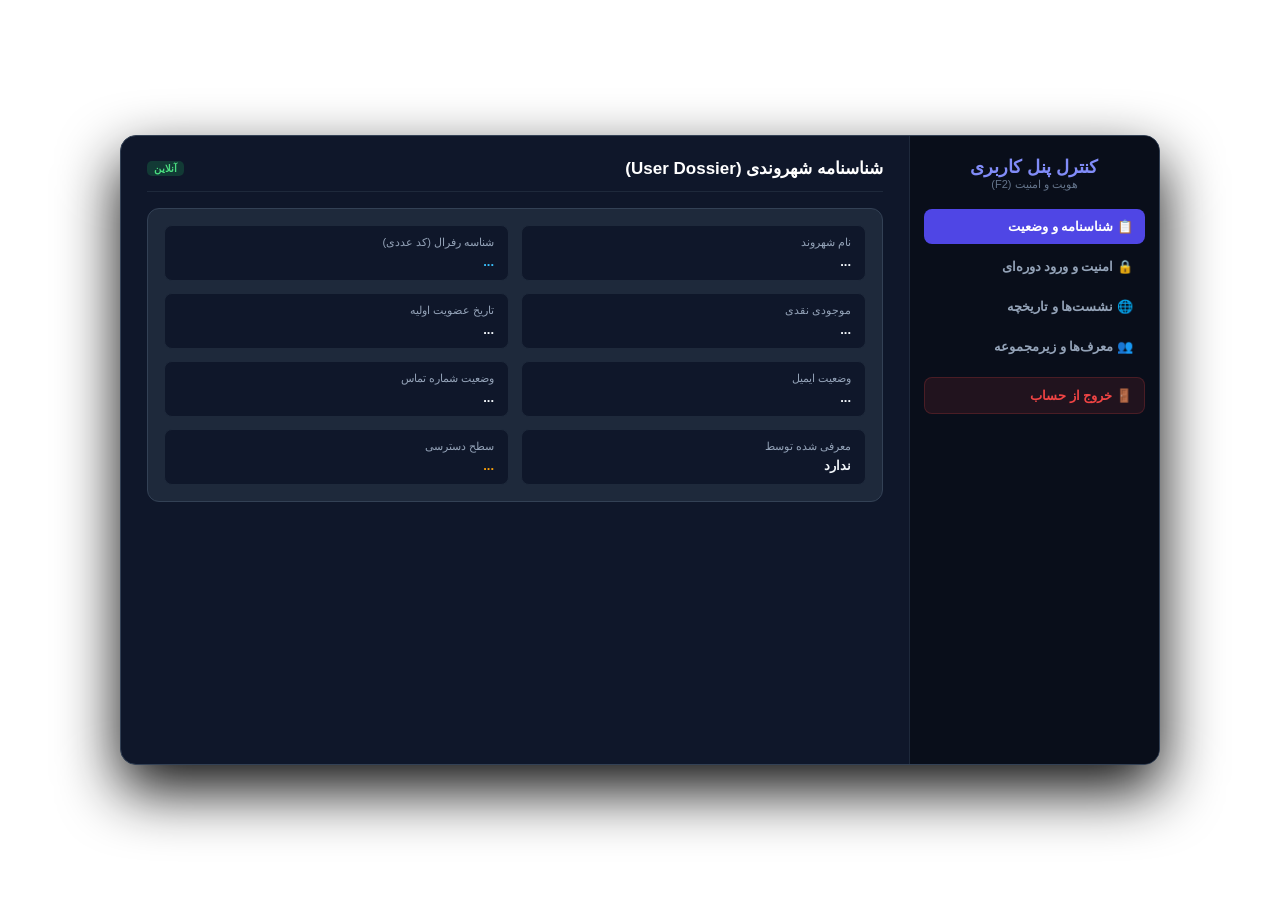
<file: resources/auth/ui/panel.html>
﻿<!DOCTYPE html>
<html lang="fa" dir="rtl">
<head>
    <meta charset="UTF-8">
    <title>Aurora Control Panel (F2)</title>
    <style>
        * { margin: 0; padding: 0; box-sizing: border-box; font-family: 'Segoe UI', Tahoma, sans-serif; user-select: none; }
        body { background: transparent; height: 100vh; display: flex; justify-content: center; align-items: center; overflow: hidden; }
        ::-webkit-scrollbar { width: 7px; height: 7px; }
        ::-webkit-scrollbar-track { background: #090e1a; border-radius: 4px; }
        ::-webkit-scrollbar-thumb { background: #4f46e5; border-radius: 4px; }
        .panel-container { width: 1040px; height: 630px; background: #0f172a; border: 1px solid #334155; border-radius: 16px; box-shadow: 0 25px 60px rgba(0, 0, 0, 0.95); display: flex; overflow: hidden; }
        .sidebar { width: 250px; background: #090e1a; border-left: 1px solid #1e293b; display: flex; flex-direction: column; padding: 20px 14px; }
        .brand-title { color: #818cf8; font-size: 18px; font-weight: 800; text-align: center; }
        .brand-sub { color: #64748b; font-size: 11px; text-align: center; margin-bottom: 18px; }
        .nav-btn { display: flex; align-items: center; padding: 10px 12px; border-radius: 8px; color: #94a3b8; background: transparent; border: none; font-size: 13px; font-weight: 600; cursor: pointer; margin-bottom: 5px; width: 100%; text-align: right; }
        .nav-btn:hover { background: #1e293b; color: #fff; }
        .nav-btn.active { background: #4f46e5; color: #fff; }
        .admin-nav { margin-top: auto; border-top: 1px dashed #334155; padding-top: 8px; }
        .btn-admin { color: #f43f5e !important; background: rgba(244, 63, 94, 0.1) !important; }
        .btn-admin.active { background: #e11d48 !important; color: #fff !important; }
        .btn-logout { margin-top: 8px; color: #ef4444 !important; background: rgba(239, 68, 68, 0.1) !important; border: 1px solid rgba(239, 68, 68, 0.2) !important; }
        .btn-logout:hover { background: #dc2626 !important; color: white !important; }
        .content { flex: 1; padding: 22px 26px; height: 100%; overflow-y: auto; }
        .tab-page { display: none; }
        .tab-page.active { display: block; }
        .page-header { display: flex; justify-content: space-between; align-items: center; margin-bottom: 16px; border-bottom: 1px solid #1e293b; padding-bottom: 12px; }
        .page-header h2 { color: #fff; font-size: 17px; }
        .id-card { background: #1e293b; border: 1px solid #334155; border-radius: 12px; padding: 16px; display: grid; grid-template-columns: repeat(2, 1fr); gap: 12px; margin-bottom: 16px; }
        .id-item { background: #0f172a; padding: 10px 14px; border-radius: 8px; border: 1px solid #1e293b; }
        .id-item label { display: block; font-size: 11px; color: #94a3b8; margin-bottom: 3px; }
        .id-item span { font-size: 13px; color: #f1f5f9; font-weight: 700; }
        .badge { display: inline-block; padding: 2px 7px; border-radius: 5px; font-size: 10px; font-weight: 700; }
        .badge-success { background: rgba(34, 197, 94, 0.2); color: #4ade80; }
        .badge-danger { background: rgba(239, 68, 68, 0.2); color: #f87171; }
        .badge-warning { background: rgba(245, 158, 11, 0.2); color: #fbbf24; }
        .badge-secondary { background: rgba(148, 163, 184, 0.2); color: #cbd5e1; }
        .data-table { width: 100%; border-collapse: collapse; font-size: 12px; text-align: right; }
        .data-table th { background: #090e1a; color: #94a3b8; padding: 10px 12px; border-bottom: 1px solid #334155; }
        .data-table td { padding: 10px 12px; color: #e2e8f0; border-bottom: 1px solid #1e293b; }
        .form-grid { display: grid; grid-template-columns: repeat(2, 1fr); gap: 14px; }
        .form-group { margin-bottom: 12px; }
        .form-group label { display: block; color: #cbd5e1; font-size: 11px; margin-bottom: 5px; }
        .form-group input { width: 100%; padding: 9px 12px; background: #1e293b; border: 1px solid #334155; border-radius: 8px; color: #fff; font-size: 13px; outline: none; }
        .expire-chips-container { display: flex; gap: 8px; flex-wrap: wrap; margin-top: 4px; }
        .expire-chip { padding: 8px 14px; border-radius: 8px; background: #1e293b; border: 1px solid #334155; color: #94a3b8; font-size: 12px; font-weight: 600; cursor: pointer; transition: all 0.2s; }
        .expire-chip:hover { border-color: #6366f1; color: #fff; }
        .expire-chip.active { background: #4f46e5; border-color: #818cf8; color: #fff; box-shadow: 0 0 10px rgba(99, 102, 241, 0.4); }
        .action-btn { padding: 9px 16px; border-radius: 8px; font-size: 12px; font-weight: 700; border: none; cursor: pointer; }
        .btn-primary { background: #4f46e5; color: white; }
        .btn-danger { background: #e11d48; color: white; }
        .btn-warning { background: #f59e0b; color: white; }
        .admin-stats-grid { display: grid; grid-template-columns: repeat(4, 1fr); gap: 10px; margin-bottom: 14px; }
        .stat-card { background: #1e293b; border: 1px solid #334155; border-radius: 10px; padding: 12px; text-align: center; }
        .stat-card-title { font-size: 11px; color: #94a3b8; margin-bottom: 4px; }
        .stat-card-num { font-size: 17px; font-weight: 800; color: #fff; }
        .admin-tabs-bar { display: flex; gap: 6px; margin-bottom: 12px; flex-wrap: wrap; }
        .admin-tab-chip { padding: 6px 12px; border-radius: 6px; background: #1e293b; border: 1px solid #334155; color: #94a3b8; font-size: 11px; font-weight: 600; cursor: pointer; }
        .admin-tab-chip.active { background: #0284c7; border-color: #38bdf8; color: #fff; font-weight: 700; }
        .perms-container { display: flex; flex-wrap: wrap; gap: 6px; margin-top: 6px; }
        .perm-chip { padding: 5px 10px; border-radius: 6px; background: #0f172a; border: 1px solid #334155; color: #94a3b8; font-size: 11px; cursor: pointer; }
        .perm-chip.selected { background: #4f46e5; color: white; border-color: #6366f1; }
        .modal { position: fixed; top: 0; left: 0; width: 100%; height: 100%; background: rgba(0, 0, 0, 0.85); display: none; justify-content: center; align-items: center; z-index: 999; }
        .modal-body { background: #1e293b; padding: 22px; border-radius: 12px; width: 490px; border: 1px solid #334155; }
    </style>
</head>
<body>

    <div class="panel-container">
        <div class="sidebar">
            <div class="brand-title">کنترل پنل کاربری</div>
            <div class="brand-sub">هویت و امنیت (F2)</div>

            <button class="nav-btn active" onclick="switchTab('profile', this)">📋 شناسنامه و وضعیت</button>
            <button class="nav-btn" onclick="switchTab('security', this)">🔒 امنیت و ورود دوره‌ای</button>
            <button class="nav-btn" onclick="switchTab('logs', this)">🌐 نشست‌ها و تاریخچه</button>
            <button class="nav-btn" onclick="switchTab('referrals', this)">👥 معرف‌ها و زیرمجموعه</button>

            <div class="admin-nav" id="adminNavSec" style="display: none;">
                <button class="nav-btn btn-admin" onclick="switchTab('admin', this)">👑 مدیریت سرور (Admin)</button>
            </div>

            <button class="nav-btn btn-logout" onclick="openLogoutModal()">🚪 خروج از حساب</button>
        </div>

        <div class="content">

            <div class="tab-page active" id="tab-profile">
                <div class="page-header">
                    <h2>شناسنامه شهروندی (User Dossier)</h2>
                    <span class="badge badge-success">آنلاین</span>
                </div>
                <div class="id-card">
                    <div class="id-item"><label>نام شهروند</label><span id="dossierName">...</span></div>
                    <div class="id-item"><label>شناسه رفرال (کد عددی)</label><span id="dossierRefId" style="color:#38bdf8;">...</span></div>
                    <div class="id-item"><label>موجودی نقدی</label><span id="dossierCash">...</span></div>
                    <div class="id-item"><label>تاریخ عضویت اولیه</label><span id="dossierRegDate">...</span></div>
                    <div class="id-item"><label>وضعیت ایمیل</label><span id="dossierEmail">...</span> <span id="dossierEmailBadge" class="badge"></span></div>
                    <div class="id-item"><label>وضعیت شماره تماس</label><span id="dossierPhone">...</span> <span id="dossierPhoneBadge" class="badge"></span></div>
                    <div class="id-item"><label>معرفی شده توسط</label><span id="dossierReferrer">ندارد</span></div>
                    <div class="id-item"><label>سطح دسترسی</label><span id="dossierAdminLevel" style="color:#f59e0b;">...</span></div>
                </div>
            </div>

            <div class="tab-page" id="tab-security">
                <div class="page-header"><h2>تنظیمات امنیتی و چرخه ورود مجدد</h2></div>
                <div class="form-grid">
                    <div class="form-group"><label>رمز عبور جدید</label><input type="password" id="inputNewPass" placeholder="اگر تغییر نمی‌کند خالی بگذارید"></div>
                    <div class="form-group"><label>تکرار رمز عبور جدید</label><input type="password" id="inputNewPassConfirm" placeholder="تکرار رمز..."></div>
                    <div class="form-group"><label>آدرس ایمیل</label><input type="email" id="inputNewEmail"></div>
                    <div class="form-group"><label>شماره تماس</label><input type="text" id="inputNewPhone"></div>
                    <div class="form-group" style="grid-column: span 2;">
                        <label>هر چند روز یک‌بار جهت امنیت رمز مجدد خواسته شود؟</label>
                        <div class="expire-chips-container">
                            <button type="button" class="expire-chip" data-days="1" onclick="selectExpireChip(1)">۱ روز</button>
                            <button type="button" class="expire-chip" data-days="3" onclick="selectExpireChip(3)">۳ روز</button>
                            <button type="button" class="expire-chip active" data-days="7" onclick="selectExpireChip(7)">۷ روز (پیش‌فرض)</button>
                            <button type="button" class="expire-chip" data-days="15" onclick="selectExpireChip(15)">۱۵ روز</button>
                            <button type="button" class="expire-chip" data-days="30" onclick="selectExpireChip(30)">۳۰ روز</button>
                        </div>
                    </div>
                </div>
                <button class="action-btn btn-primary" onclick="openSecurityConfirmModal()" style="margin-top:8px;">ذخیره تنظیمات امنیتی</button>
            </div>

            <div class="tab-page" id="tab-logs">
                <div class="page-header"><h2>تاریخچه نشست‌ها و لاگین‌های حساب شما</h2></div>
                <table class="data-table">
                    <thead><tr><th>زمان و تاریخ</th><th>آدرس آی‌پی (IP)</th><th>سریال سیستم (Serial)</th><th>وضعیت</th></tr></thead>
                    <tbody id="logsTableBody"></tbody>
                </table>
            </div>

            <div class="tab-page" id="tab-referrals">
                <div class="page-header"><h2>شبکه زیرمجموعه‌گیری و فعالیت رفرال‌ها</h2></div>
                <div style="margin-bottom: 12px; color: #94a3b8; font-size: 13px;">کد رفرال شما: <strong id="myReferralCode" style="color: #38bdf8;"></strong></div>
                <table class="data-table">
                    <thead><tr><th>نام کاربر</th><th>تاریخ عضویت</th><th>آخرین فعالیت</th><th>موجودی</th><th>زیرمجموعه جذب‌کرده</th></tr></thead>
                    <tbody id="referralsTableBody"></tbody>
                </table>
            </div>

            <div class="tab-page" id="tab-admin">
                <div class="page-header">
                    <h2>مرکز کنترل مدیریت سرور</h2>
                    <button class="action-btn btn-danger" onclick="openGlobalPurgeModal()">🚨 خروج همگانی</button>
                </div>

                <div class="admin-stats-grid">
                    <div class="stat-card"><div class="stat-card-title">کل کاربران</div><div class="stat-card-num" id="statTotalUsers">۰</div></div>
                    <div class="stat-card"><div class="stat-card-title">کاربران آنلاین</div><div class="stat-card-num" style="color:#4ade80;" id="statOnlineUsers">۰</div></div>
                    <div class="stat-card"><div class="stat-card-title">مسدود شده‌ها</div><div class="stat-card-num" style="color:#f87171;" id="statBannedUsers">۰</div></div>
                    <div class="stat-card"><div class="stat-card-title">در حالت سکوت</div><div class="stat-card-num" style="color:#fbbf24;" id="statMutedUsers">۰</div></div>
                </div>

                <div class="admin-tabs-bar">
                    <button class="admin-tab-chip active" onclick="applyAdminFilter('all', this)">همه کاربران</button>
                    <button class="admin-tab-chip" onclick="applyAdminFilter('online', this)">🟢 فقط آنلاین‌ها</button>
                    <button class="admin-tab-chip" onclick="applyAdminFilter('banned', this)">🔴 مسدود شده‌ها</button>
                    <button class="admin-tab-chip" onclick="applyAdminFilter('muted', this)">🔇 ساکت شده‌ها</button>
                    <button class="admin-tab-chip" onclick="applyAdminFilter('staff', this)">👑 کادر مدیریت</button>
                </div>

                <div style="display:flex; gap:8px; margin-bottom:12px;">
                    <input type="text" id="adminSearch" style="flex:1; padding:7px 10px; background:#1e293b; border:1px solid #334155; border-radius:6px; color:#fff;" placeholder="جستجوی نام یا ID کاربر..." oninput="handleAdminSearch()">
                </div>

                <table class="data-table">
                    <thead><tr><th>ID</th><th>نام کاربری</th><th>شماره تماس</th><th>رتبه</th><th>وضعیت</th><th>عملیات</th></tr></thead>
                    <tbody id="adminUsersTableBody"></tbody>
                </table>
            </div>

        </div>
    </div>

    <div class="modal" id="logoutModal">
        <div class="modal-body">
            <h3 style="color:#ef4444; margin-bottom: 10px;">آیا برای خروج مطمئن هستید؟</h3>
            <p style="color:#cbd5e1; font-size:12px; margin-bottom:16px;">موقعیت و کلیه مشخصات شما ذخیره شده و به صفحه لاگین بازخواهید گشت.</p>
            <div style="display:flex; gap:8px;">
                <button class="action-btn btn-danger" onclick="confirmLogout()">بله، خروج از حساب</button>
                <button class="action-btn" style="background:#475569; color:#fff;" onclick="closeModal('logoutModal')">انصراف</button>
            </div>
        </div>
    </div>

    <div class="modal" id="adminActionModal">
        <div class="modal-body">
            <h3 style="color:#fff; margin-bottom: 8px;">مدیریت کاربر: <span id="targetUserName"></span></h3>
            <div id="targetUserStatusBox" style="background:#0f172a; padding:10px; border-radius:8px; font-size:12px; margin-bottom:12px; color:#cbd5e1;"></div>
            <div class="form-group"><label>دلیل عملیات (Ban / Mute):</label><input type="text" id="actionReason" placeholder="دلیل مجازات..."></div>
            <div class="form-group"><label>سطح ادمین (-1: عادی | 0: موسس):</label><input type="number" id="targetAdminLvl" min="-1" max="10"></div>
            <div class="form-group">
                <label>دسترسی‌ها:</label>
                <div class="perms-container" id="permsChipsContainer">
                    <span class="perm-chip" data-perm="kick" onclick="this.classList.toggle('selected')">Kick</span>
                    <span class="perm-chip" data-perm="ban" onclick="this.classList.toggle('selected')">Ban</span>
                    <span class="perm-chip" data-perm="unban" onclick="this.classList.toggle('selected')">Unban</span>
                    <span class="perm-chip" data-perm="mute" onclick="this.classList.toggle('selected')">Mute</span>
                    <span class="perm-chip" data-perm="unmute" onclick="this.classList.toggle('selected')">Unmute</span>
                </div>
            </div>
            <div style="display:flex; gap:6px; margin-top:14px; flex-wrap:wrap;">
                <button class="action-btn" id="btnToggleBan" onclick="executeToggleBan()">مسدودسازی</button>
                <button class="action-btn" id="btnToggleMute" onclick="executeToggleMute()">سکوت</button>
                <button class="action-btn btn-primary" onclick="executeSavePerms()">ذخیره اختیارات</button>
                <button class="action-btn" style="background:#475569; color:white;" onclick="closeModal('adminActionModal')">بستن</button>
            </div>
        </div>
    </div>

    <div class="modal" id="securityConfirmModal">
        <div class="modal-body">
            <h3 style="color:#fff; margin-bottom: 10px;">تأیید ذخیره‌سازی اطلاعات</h3>
            <div style="background:#0f172a; padding:12px; border-radius:8px; font-size:12px; color:#cbd5e1; margin-bottom:14px;">
                <div>ایمیل: <strong id="confEmail" style="color:#38bdf8;"></strong></div>
                <div>شماره: <strong id="confPhone" style="color:#38bdf8;"></strong></div>
                <div>دوره ورود مجدد: <strong id="confExpire" style="color:#38bdf8;"></strong></div>
            </div>
            <div style="display:flex; gap:8px;">
                <button class="action-btn btn-primary" onclick="confirmSaveSecurity()">تأیید و ذخیره</button>
                <button class="action-btn" style="background:#475569; color:#fff;" onclick="closeModal('securityConfirmModal')">انصراف</button>
            </div>
        </div>
    </div>

    <div class="modal" id="globalPurgeModal">
        <div class="modal-body">
            <h3 style="color:#ef4444; margin-bottom: 10px;">🚨 اخطار خروج امنیتی همگانی</h3>
            <p style="color:#cbd5e1; font-size:12px; margin-bottom:14px;">آیا از ارسال اخطار ۵ دقیقه‌ای و خروج تمامی بازیکنان از سرور اطمینان دارید؟</p>
            <div style="display:flex; gap:8px;">
                <button class="action-btn btn-danger" onclick="startGlobalPurge()">ارسال اخطار ۵ دقیقه‌ای</button>
                <button class="action-btn" style="background:#475569; color:#fff;" onclick="closeModal('globalPurgeModal')">انصراف</button>
            </div>
        </div>
    </div>

    <script>
        let userData = {};
        let adminUsers = [];
        let currentAdminFilter = 'all';
        let selectedUserId = null;
        let selectedUserObj = null;
        let selectedExpireDays = 7;

        function emitMTA(event, ...args) {
            if (typeof mta !== "undefined" && mta.triggerEvent) {
                mta.triggerEvent(event, ...args);
                return true;
            }
            return false;
        }

        function switchTab(tabId, btn) {
            document.querySelectorAll('.tab-page').forEach(el => el.classList.remove('active'));
            document.querySelectorAll('.nav-btn').forEach(el => el.classList.remove('active'));
            document.getElementById('tab-' + tabId).classList.add('active');
            if (btn) btn.classList.add('active');
        }

        function closeModal(id) { document.getElementById(id).style.display = "none"; }
        function openLogoutModal() { document.getElementById("logoutModal").style.display = "flex"; }
        function openGlobalPurgeModal() { document.getElementById("globalPurgeModal").style.display = "flex"; }

        function confirmLogout() {
            closeModal("logoutModal");
            localStorage.removeItem("auth_remember_token");
            emitMTA("panel:logout");
        }

        function selectExpireChip(days) {
            selectedExpireDays = Number(days);
            document.querySelectorAll('.expire-chip').forEach(chip => {
                chip.classList.toggle('active', Number(chip.getAttribute('data-days')) === selectedExpireDays);
            });
        }

        function loadDashboardData(raw) {
            if (typeof raw === "string") { try { raw = JSON.parse(raw); } catch(e){} }
            if (Array.isArray(raw)) raw = raw[0];
            if (!raw) return;

            userData = raw;
            document.getElementById("dossierName").innerText = raw.username || "-";
            document.getElementById("dossierRefId").innerText = "#" + (raw.id || "0");
            document.getElementById("myReferralCode").innerText = (raw.username || "") + " (کد: #" + (raw.id || "0") + ")";
            document.getElementById("dossierCash").innerText = "$" + Number(raw.money || 0).toLocaleString();
            document.getElementById("dossierRegDate").innerText = raw.registered_date || "-";
            document.getElementById("dossierEmail").innerText = raw.email || "-";
            document.getElementById("dossierPhone").innerText = raw.phone_number || "ثبت نشده";
            document.getElementById("dossierReferrer").innerText = raw.referred_by || "بدون معرف";

            const adminLvl = Number(raw.admin_level);
            let roleTitle = "کاربر عادی";
            if (adminLvl === 0) roleTitle = "👑 سازنده و مالک سرور";
            else if (adminLvl > 0) roleTitle = "🛡️ ادمین سطح " + adminLvl;
            document.getElementById("dossierAdminLevel").innerText = roleTitle;

            document.getElementById("inputNewEmail").value = raw.email || "";
            document.getElementById("inputNewPhone").value = raw.phone_number || "";
            if (raw.session_expire_days) selectExpireChip(raw.session_expire_days);

            const emBadge = document.getElementById("dossierEmailBadge");
            if (raw.email_verified == 1) { emBadge.innerText = "احراز شده ✓"; emBadge.className = "badge badge-success"; }
            else { emBadge.innerText = "احراز نشده ✕"; emBadge.className = "badge badge-danger"; }

            const phBadge = document.getElementById("dossierPhoneBadge");
            if (raw.phone_verified == 1) { phBadge.innerText = "احراز شده ✓"; phBadge.className = "badge badge-success"; }
            else { phBadge.innerText = "احراز نشده ✕"; phBadge.className = "badge badge-danger"; }

            const logsTbody = document.getElementById("logsTableBody");
            logsTbody.innerHTML = "";
            (raw.logs || []).forEach(log => {
                logsTbody.innerHTML += `<tr><td>${log.login_time}</td><td style="color:#38bdf8;">${log.ip}</td><td style="font-family:monospace; font-size:11px;">${log.serial}</td><td><span class="badge ${log.status === 'success' ? 'badge-success':'badge-danger'}">${log.status}</span></td></tr>`;
            });

            const refTbody = document.getElementById("referralsTableBody");
            refTbody.innerHTML = "";
            (raw.referrals || []).forEach(ref => {
                refTbody.innerHTML += `<tr><td><strong>${ref.username}</strong></td><td>${ref.registered_date}</td><td>${ref.last_login || '-'}</td><td style="color:#4ade80;">$${Number(ref.money || 0).toLocaleString()}</td><td><span class="badge badge-success">${ref.sub_refs || 0} نفر</span></td></tr>`;
            });

            if (adminLvl >= 0) document.getElementById("adminNavSec").style.display = "block";
        }

        function loadAdminUserList(raw) {
            if (typeof raw === "string") { try { raw = JSON.parse(raw); } catch(e){} }
            if (Array.isArray(raw) && raw.length > 0 && Array.isArray(raw[0])) raw = raw[0];
            adminUsers = raw || [];
            updateAdminStats();
            renderAdminUsersTable();
        }

        function updateAdminStats() {
            document.getElementById("statTotalUsers").innerText = adminUsers.length;
            document.getElementById("statOnlineUsers").innerText = adminUsers.filter(u => u.is_online == 1).length;
            document.getElementById("statBannedUsers").innerText = adminUsers.filter(u => u.is_banned == 1).length;
            document.getElementById("statMutedUsers").innerText = adminUsers.filter(u => u.is_muted == 1).length;
        }

        function applyAdminFilter(filterType, btn) {
            currentAdminFilter = filterType;
            document.querySelectorAll('.admin-tab-chip').forEach(b => b.classList.remove('active'));
            btn.classList.add('active');
            renderAdminUsersTable();
        }

        function handleAdminSearch() { renderAdminUsersTable(); }

        function renderAdminUsersTable() {
            const query = document.getElementById("adminSearch").value.toLowerCase().trim();
            const tbody = document.getElementById("adminUsersTableBody");
            tbody.innerHTML = "";

            let list = adminUsers.slice();
            if (currentAdminFilter === 'online') list = list.filter(u => u.is_online == 1);
            else if (currentAdminFilter === 'banned') list = list.filter(u => u.is_banned == 1);
            else if (currentAdminFilter === 'muted') list = list.filter(u => u.is_muted == 1);
            else if (currentAdminFilter === 'staff') list = list.filter(u => u.admin_level >= 0);

            if (query !== "") list = list.filter(u => (u.username || "").toLowerCase().includes(query) || String(u.id).includes(query));

            if (list.length === 0) {
                tbody.innerHTML = "<tr><td colspan='6' style='text-align:center; color:#64748b; padding:16px;'>کاربری یافت نشد</td></tr>";
                return;
            }

            list.forEach(u => {
                const isBanned = u.is_banned == 1;
                const isMuted = u.is_muted == 1;
                const isOnline = u.is_online == 1;
                let rank = u.admin_level == 0 ? "👑 سازنده" : (u.admin_level > 0 ? "ادمین " + u.admin_level : "عادی");

                let statusHtml = isOnline ? `<span class="badge badge-success">آنلاین 🟢</span> ` : `<span class="badge badge-secondary">آفلاین</span> `;
                if (isBanned) statusHtml += `<span class="badge badge-danger">مسدود 🔴</span> `;
                if (isMuted) statusHtml += `<span class="badge badge-warning">ساکت 🔇</span> `;

                tbody.innerHTML += `<tr><td>#${u.id}</td><td><strong>${u.username}</strong></td><td>${u.phone_number || '-'}</td><td style="color:#f59e0b;">${rank}</td><td>${statusHtml}</td><td><button class="action-btn btn-primary" style="padding:3px 8px; font-size:11px;" onclick="openAdminModal(${u.id})">اقدام</button></td></tr>`;
            });
        }

        function openAdminModal(id) {
            selectedUserId = id;
            selectedUserObj = adminUsers.find(u => u.id === id);
            if (!selectedUserObj) return;

            document.getElementById("targetUserName").innerText = selectedUserObj.username + " (#" + selectedUserObj.id + ")";
            document.getElementById("targetAdminLvl").value = selectedUserObj.admin_level;
            document.getElementById("actionReason").value = "";

            const sBox = document.getElementById("targetUserStatusBox");
            let sText = `<div>وضعیت آنلاین: ${selectedUserObj.is_online == 1 ? '<span style="color:#4ade80;">آنلاین</span>':'آفلاین'}</div>`;
            if (selectedUserObj.is_banned == 1) sText += `<div style="color:#f87171; margin-top:3px;">مسدود شده توسط ${selectedUserObj.banned_by || 'Admin'} (دلیل: ${selectedUserObj.ban_reason || '-'})</div>`;
            if (selectedUserObj.is_muted == 1) sText += `<div style="color:#fbbf24; margin-top:3px;">در حالت سکوت (دلیل: ${selectedUserObj.mute_reason || '-'})</div>`;
            sBox.innerHTML = sText;

            const btnBan = document.getElementById("btnToggleBan");
            btnBan.innerText = selectedUserObj.is_banned == 1 ? "🟢 رفع مسدودیت (Unban)" : "🔴 مسدودسازی (Ban)";
            btnBan.className = selectedUserObj.is_banned == 1 ? "action-btn btn-warning" : "action-btn btn-danger";

            const btnMute = document.getElementById("btnToggleMute");
            btnMute.innerText = selectedUserObj.is_muted == 1 ? "🔊 رفع سکوت (Unmute)" : "🔇 اعمال سکوت (Mute)";
            btnMute.className = selectedUserObj.is_muted == 1 ? "action-btn btn-warning" : "action-btn btn-danger";

            const currentPerms = (selectedUserObj.admin_perms || "").split(",");
            document.querySelectorAll("#permsChipsContainer .perm-chip").forEach(chip => {
                chip.classList.toggle("selected", currentPerms.includes(chip.getAttribute("data-perm")));
            });
            document.getElementById("adminActionModal").style.display = "flex";
        }

        function executeToggleBan() {
            if (!selectedUserObj) return;
            const action = selectedUserObj.is_banned == 1 ? "unban" : "ban";
            const reason = document.getElementById("actionReason").value.trim() || "مدیریت سرور";
            emitMTA("panel:adminAction", selectedUserId, action, reason, selectedUserObj.admin_level, selectedUserObj.admin_perms || "");
            closeModal('adminActionModal');
        }

        function executeToggleMute() {
            if (!selectedUserObj) return;
            const action = selectedUserObj.is_muted == 1 ? "unmute" : "mute";
            const reason = document.getElementById("actionReason").value.trim() || "مدیریت سرور";
            emitMTA("panel:adminAction", selectedUserId, action, reason, selectedUserObj.admin_level, selectedUserObj.admin_perms || "");
            closeModal('adminActionModal');
        }

        function executeSavePerms() {
            const adminLvl = document.getElementById("targetAdminLvl").value;
            const selectedPerms = [];
            document.querySelectorAll("#permsChipsContainer .perm-chip.selected").forEach(c => selectedPerms.push(c.getAttribute("data-perm")));
            emitMTA("panel:adminAction", selectedUserId, "save_perms", "", adminLvl, selectedPerms.join(","));
            closeModal('adminActionModal');
        }

        function openSecurityConfirmModal() {
            document.getElementById("confEmail").innerText = document.getElementById("inputNewEmail").value.trim() || "-";
            document.getElementById("confPhone").innerText = document.getElementById("inputNewPhone").value.trim() || "-";
            document.getElementById("confExpire").innerText = "هر " + selectedExpireDays + " روز یک‌بار";
            document.getElementById("securityConfirmModal").style.display = "flex";
        }

        function confirmSaveSecurity() {
            closeModal('securityConfirmModal');
            const pass = document.getElementById("inputNewPass").value.trim();
            const email = document.getElementById("inputNewEmail").value.trim();
            const phone = document.getElementById("inputNewPhone").value.trim();
            emitMTA("panel:updateSecurity", pass, email, phone, selectedExpireDays);
        }

        function startGlobalPurge() {
            closeModal('globalPurgeModal');
            emitMTA("panel:adminStartGlobalPurge");
        }
    </script>
</body>
</html>
</file>
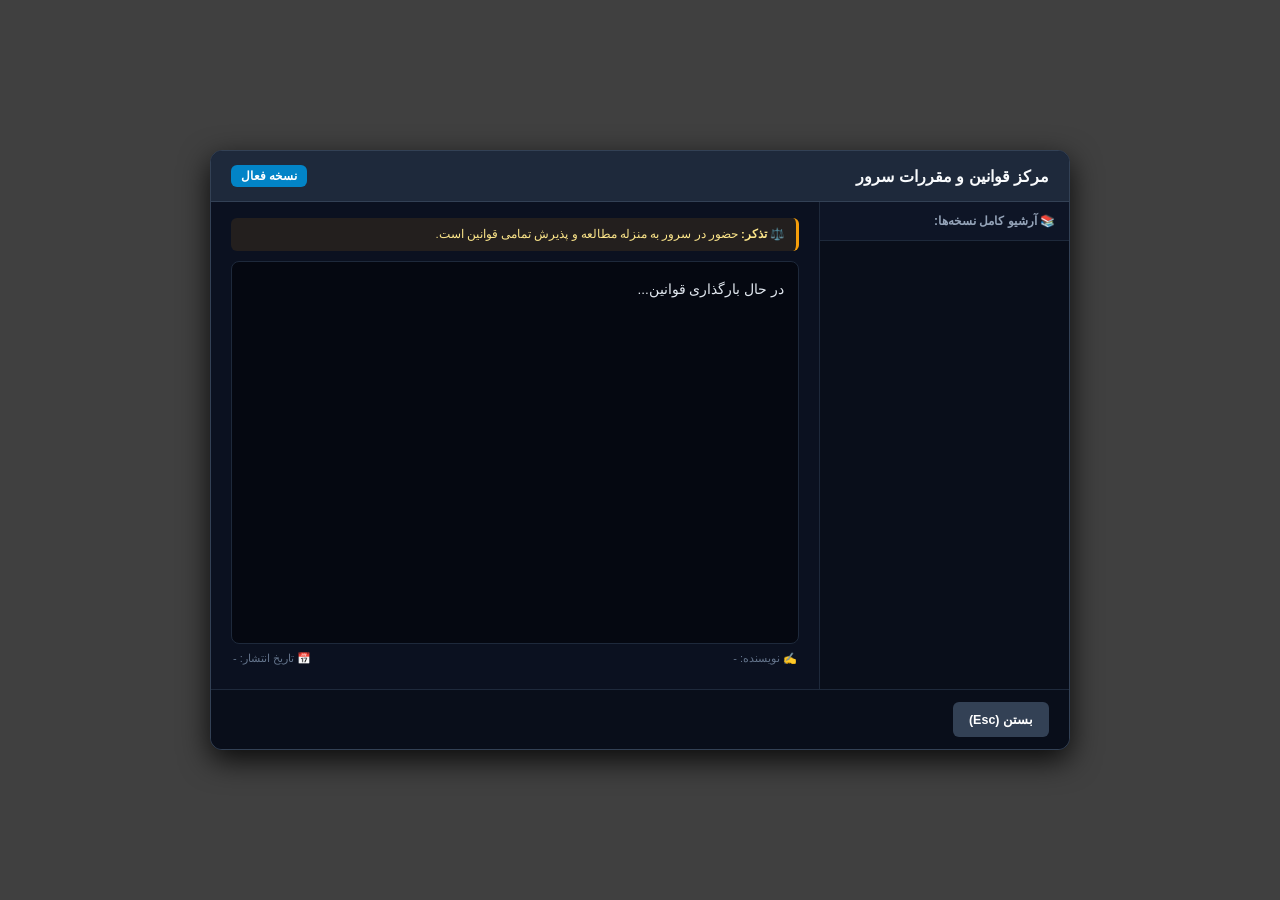
<file: resources/server_rules/ui/rules.html>
﻿<!DOCTYPE html>
<html lang="fa" dir="rtl">
<head>
    <meta charset="UTF-8">
    <title>Server Rules</title>
    <style>
        * { margin: 0; padding: 0; box-sizing: border-box; font-family: 'Segoe UI', Tahoma, sans-serif; user-select: none; }
        body { background: rgba(0, 0, 0, 0.75); height: 100vh; width: 100vw; display: flex; justify-content: center; align-items: center; overflow: hidden; }
        input, textarea { user-select: text !important; cursor: text !important; }
        button { cursor: pointer; }

        .panel-container { width: 860px; height: 600px; background: #0f172a; border: 1px solid #334155; border-radius: 12px; box-shadow: 0 10px 30px rgba(0, 0, 0, 0.85); display: flex; flex-direction: column; overflow: hidden; }
        .panel-header { background: #1e293b; padding: 14px 20px; display: flex; justify-content: space-between; align-items: center; border-bottom: 1px solid #334155; }
        .header-title { font-size: 16px; font-weight: 800; color: #f8fafc; }
        .badge-active { background: #0284c7; color: #fff; font-size: 11.5px; font-weight: 700; padding: 4px 10px; border-radius: 6px; }

        .panel-body { display: flex; flex: 1; overflow: hidden; }

        .archive-sidebar { width: 250px; background: #090e1a; border-left: 1px solid #1e293b; display: flex; flex-direction: column; }
        .sidebar-title { padding: 12px 14px; font-size: 12px; font-weight: 700; color: #94a3b8; border-bottom: 1px solid #1e293b; background: #0e1526; display: flex; justify-content: space-between; align-items: center; }
        .btn-new-tab { background: #10b981; color: #fff; border: none; font-size: 11px; font-weight: 700; padding: 4px 8px; border-radius: 4px; }
        .version-list { flex: 1; overflow-y: auto; padding: 6px; }
        .version-item { padding: 10px 12px; margin-bottom: 4px; background: #131d31; border: 1px solid transparent; border-radius: 6px; cursor: pointer; }
        .version-item:hover { background: #1e293b; }
        .version-item.active { background: #0284c7; border-color: #38bdf8; }
        .version-item.editing { background: #4338ca; border-color: #818cf8; }
        .version-item-title { font-size: 12.5px; font-weight: 700; color: #f8fafc; margin-bottom: 2px; }
        .version-item-sub { font-size: 10.5px; color: #94a3b8; }
        .version-item.active .version-item-sub, .version-item.editing .version-item-sub { color: #e0f2fe; }

        .content-area { flex: 1; display: flex; flex-direction: column; padding: 16px 20px; background: #0b1120; overflow: hidden; }
        .legal-notice { background: rgba(245, 158, 11, 0.1); border-right: 3px solid #f59e0b; border-radius: 6px; padding: 8px 12px; margin-bottom: 10px; font-size: 11.5px; line-height: 1.5; color: #fde68a; }
        .rules-text-box { flex: 1; background: #050811; border: 1px solid #1e293b; border-radius: 8px; padding: 14px; overflow-y: auto; color: #e2e8f0; font-size: 13.5px; line-height: 2; white-space: pre-wrap; user-select: text; }
        .meta-footer { display: flex; justify-content: space-between; font-size: 11px; color: #64748b; padding: 8px 2px; }

        .admin-form { flex: 1; display: flex; flex-direction: column; padding: 16px 20px; background: #0b1120; gap: 10px; overflow-y: auto; }
        .editor-status-bar { background: #1e1b4b; border: 1px solid #4338ca; border-radius: 6px; padding: 8px 12px; color: #c7d2fe; font-size: 12px; display: flex; justify-content: space-between; align-items: center; }
        .form-group { display: flex; flex-direction: column; gap: 4px; text-align: right; }
        .form-group label { font-size: 12px; font-weight: 600; color: #cbd5e1; }
        .form-group input, .form-group textarea { background: #050811; border: 1px solid #334155; border-radius: 6px; padding: 9px 12px; color: #fff; font-size: 13px; outline: none; }
        .form-group textarea { height: 220px; resize: none; line-height: 1.8; }
        .form-check { display: flex; align-items: center; gap: 8px; font-size: 12px; color: #38bdf8; cursor: pointer; margin-top: 4px; }
        .form-check input { width: 16px; height: 16px; cursor: pointer; }

        .panel-footer { background: #090e1a; padding: 12px 20px; display: flex; gap: 10px; border-top: 1px solid #1e293b; }
        .btn { padding: 10px 16px; border-radius: 6px; font-size: 12.5px; font-weight: 700; border: none; }
        .btn:hover { opacity: 0.9; }
        .btn-close { background: #334155; color: #fff; }
        .btn-admin { background: #e11d48; color: #fff; }
        .btn-update-existing { background: #2563eb; color: #fff; }
        .btn-publish-new { background: #16a34a; color: #fff; }
        .btn-delete { background: #991b1b; color: #fff; }
        .btn-accept { background: #15803d; color: #fff; margin-right: auto; }
    </style>
</head>
<body>

    <div class="panel-container">
        <div class="panel-header">
            <span class="header-title" id="uiHeaderTitle">مرکز قوانین و مقررات سرور</span>
            <span class="badge-active" id="uiBadgeVersion">نسخه فعال</span>
        </div>

        <div class="panel-body" id="viewModeCard">
            <div class="archive-sidebar">
                <div class="sidebar-title">📚 آرشیو کامل نسخه‌ها:</div>
                <div class="version-list" id="versionListContainer"></div>
            </div>
            <div class="content-area">
                <div class="legal-notice">
                    ⚖️ <strong>تذکر:</strong> حضور در سرور به منزله مطالعه و پذیرش تمامی قوانین است.
                </div>
                <div class="rules-text-box" id="rulesTextBox">در حال بارگذاری قوانین...</div>
                <div class="meta-footer">
                    <span id="uiAuthor">✍️ نویسنده: -</span>
                    <span id="uiDate">📅 تاریخ انتشار: -</span>
                </div>
            </div>
        </div>

        <div class="panel-body" id="adminModeCard" style="display: none;">
            <div class="archive-sidebar">
                <div class="sidebar-title">
                    <span>🗂️ مدیریت نسخه‌ها:</span>
                    <button class="btn-new-tab" onclick="createNewDraft()">➕ نسخه جدید</button>
                </div>
                <div class="version-list" id="adminVersionList"></div>
            </div>

            <div class="admin-form">
                <div class="editor-status-bar">
                    <span id="adminEditorModeLabel">در حال ویرایش نسخه</span>
                    <span id="adminEditorIsActiveLabel" style="color: #4ade80;">[نسخه فعال]</span>
                </div>

                <div class="form-group">
                    <label>عنوان قوانین:</label>
                    <input type="text" id="adminTitleInput" placeholder="عنوان این نسخه...">
                </div>

                <div class="form-group" style="flex:1;">
                    <label>متن کامل قوانین:</label>
                    <textarea id="adminContentInput" placeholder="متن قوانین..."></textarea>
                </div>

                <label class="form-check" id="checkActiveContainer">
                    <input type="checkbox" id="checkMakeActive">
                    <span>تنظیم به عنوان نسخه فعال و جاری سرور</span>
                </label>
            </div>
        </div>

        <div class="panel-footer">
            <button class="btn btn-close" onclick="closeUI()">بستن (Esc)</button>
            <button class="btn btn-admin" id="btnAdminSwitch" style="display: none;" onclick="toggleAdminMode()">✏️ مدیریت و نگارش قوانین</button>

            <button class="btn btn-update-existing" id="btnUpdateExisting" style="display: none;" onclick="submitUpdateExisting()">💾 ذخیره تغییرات همین نسخه</button>
            <button class="btn btn-publish-new" id="btnPublishNew" style="display: none;" onclick="submitPublishNew()">🚀 انتشار به عنوان نسخه جدید</button>
            <button class="btn btn-delete" id="btnDeleteVer" style="display: none;" onclick="submitDeleteVersion()">🗑️ حذف این نسخه</button>

            <button class="btn btn-accept" id="btnAccept" style="display: none;" onclick="submitAccept()">قوانین را می‌پذیرم ✓</button>
        </div>
    </div>

    <script>
        let allRules = [];
        let selectedVersion = null;
        let adminTargetVersion = "new";
        let isAdminUser = false;
        let currentMode = "view";
        let activeAction = "view";

        function emit(event, ...args) {
            if (typeof mta !== "undefined" && mta.triggerEvent) {
                mta.triggerEvent(event, ...args);
            }
        }

        function closeUI() {
            emit("rules:clientCloseUI");
        }

        window.addEventListener("keydown", function(e) {
            if (e.key === "Escape") closeUI();
        });

        function hexToUtf8(hex) {
            if (!hex) return "[]";
            const bytes = new Uint8Array(hex.match(/.{1,2}/g).map(byte => parseInt(byte, 16)));
            return new TextDecoder("utf-8").decode(bytes);
        }

        function receiveRulesHex(mode, hexData, forAction, isAdmin) {
            try {
                let parsed = JSON.parse(hexToUtf8(hexData));
                while (Array.isArray(parsed) && parsed.length === 1 && Array.isArray(parsed[0])) {
                    parsed = parsed[0];
                }
                allRules = Array.isArray(parsed) ? parsed : [parsed];
            } catch(e) {
                allRules = [];
            }

            isAdminUser = !!isAdmin;
            activeAction = forAction || "view";

            const activeRule = allRules.find(r => r.is_active == 1 || r.is_active === true || r.is_active === "1") || allRules[0];
            if (!selectedVersion && activeRule) {
                selectedVersion = Number(activeRule.version);
            }

            if (isAdminUser) {
                document.getElementById("btnAdminSwitch").style.display = "block";
            } else {
                document.getElementById("btnAdminSwitch").style.display = "none";
            }

            renderSidebar();
            displayCurrentRule();

            if (mode === "admin" && isAdminUser) {
                setAdminMode(true);
            } else {
                setAdminMode(false);
            }

            const btnAccept = document.getElementById("btnAccept");
            if (activeAction !== "view") {
                btnAccept.style.display = "block";
            } else {
                btnAccept.style.display = "none";
            }
        }

        function renderSidebar() {
            const list = document.getElementById("versionListContainer");
            const adminList = document.getElementById("adminVersionList");
            list.innerHTML = "";
            adminList.innerHTML = "";

            allRules.forEach(r => {
                const isActive = (r.is_active == 1 || r.is_active === true || r.is_active === "1");
                const vNum = Number(r.version);

                const item = document.createElement("div");
                item.className = "version-item" + (vNum === selectedVersion ? " active" : "");
                item.onclick = function() {
                    selectedVersion = vNum;
                    renderSidebar();
                    displayCurrentRule();
                };
                item.innerHTML = `
                    <div class="version-item-title">نسخه ${vNum} ${isActive ? '★ فعال' : ''}</div>
                    <div class="version-item-sub">${r.title ? r.title.substring(0, 24) : 'قوانین'}</div>
                `;
                list.appendChild(item);

                const aItem = document.createElement("div");
                aItem.className = "version-item" + (adminTargetVersion === vNum ? " editing" : "");
                aItem.onclick = function() {
                    loadVersionIntoAdminEditor(vNum);
                };
                aItem.innerHTML = `
                    <div class="version-item-title">نسخه ${vNum} ${isActive ? '★ (فعال)' : '(آرشیو)'}</div>
                    <div class="version-item-sub">✏️ کلیک جهت ویرایش و ذخیره</div>
                `;
                adminList.appendChild(aItem);
            });
        }

        function displayCurrentRule() {
            const rule = allRules.find(r => Number(r.version) === selectedVersion) || allRules[0] || {};
            const isActive = (rule.is_active == 1 || rule.is_active === true || rule.is_active === "1");

            document.getElementById("uiHeaderTitle").innerText = rule.title || "قوانین سرور";
            document.getElementById("uiBadgeVersion").innerText = "نسخه " + (rule.version || "1") + (isActive ? " (فعال جاری)" : " (آرشیو)");
            document.getElementById("uiBadgeVersion").style.background = isActive ? "#0284c7" : "#475569";
            document.getElementById("rulesTextBox").innerText = rule.content || "متنی برای این نسخه موجود نیست.";
            document.getElementById("uiAuthor").innerText = "✍️ نگارش: " + (rule.created_by || "SilentGalaxy");
            document.getElementById("uiDate").innerText = "📅 انتشار: " + (rule.created_at || "-");
        }

        function loadVersionIntoAdminEditor(verNum) {
            adminTargetVersion = verNum;
            renderSidebar();

            const rule = allRules.find(r => Number(r.version) === verNum);
            if (!rule) return;

            const isActive = (rule.is_active == 1 || rule.is_active === true || rule.is_active === "1");
            document.getElementById("adminEditorModeLabel").innerText = "در حال ویرایش نسخه " + verNum + " (موجود در دیتابیس)";
            document.getElementById("adminEditorIsActiveLabel").innerText = isActive ? "[نسخه فعال جاری]" : "[آرشیو شده]";
            document.getElementById("adminEditorIsActiveLabel").style.color = isActive ? "#4ade80" : "#94a3b8";

            document.getElementById("adminTitleInput").value = rule.title || "";
            document.getElementById("adminContentInput").value = rule.content || "";
            document.getElementById("checkMakeActive").checked = isActive;

            document.getElementById("btnUpdateExisting").style.display = "block";
            document.getElementById("btnUpdateExisting").innerText = "💾 ذخیره تغییرات نسخه " + verNum;
            document.getElementById("btnPublishNew").style.display = "block";
            document.getElementById("btnPublishNew").innerText = "🚀 کپی و انتشار به عنوان نسخه جدید";
            document.getElementById("btnDeleteVer").style.display = (allRules.length > 1) ? "block" : "none";
        }

        function createNewDraft() {
            adminTargetVersion = "new";
            renderSidebar();

            const maxVer = allRules.reduce((max, r) => Math.max(max, Number(r.version) || 0), 0);
            const nextVer = maxVer + 1;

            document.getElementById("adminEditorModeLabel").innerText = "ایجاد نسخه جدید (نسخه " + nextVer + ")";
            document.getElementById("adminEditorIsActiveLabel").innerText = "[پیش‌نویس جدید]";
            document.getElementById("adminEditorIsActiveLabel").style.color = "#38bdf8";

            document.getElementById("adminTitleInput").value = "";
            document.getElementById("adminContentInput").value = "";
            document.getElementById("checkMakeActive").checked = true;

            document.getElementById("btnUpdateExisting").style.display = "none";
            document.getElementById("btnDeleteVer").style.display = "none";
            document.getElementById("btnPublishNew").style.display = "block";
            document.getElementById("btnPublishNew").innerText = "🚀 انتشار نسخه " + nextVer;
        }

        function setAdminMode(isAdmin) {
            currentMode = isAdmin ? "admin" : "view";
            document.getElementById("viewModeCard").style.display = isAdmin ? "none" : "flex";
            document.getElementById("adminModeCard").style.display = isAdmin ? "flex" : "none";
            document.getElementById("btnAdminSwitch").innerText = isAdmin ? "👁️ مشاهده قوانین (F5)" : "✏️ مرکز مدیریت و نگارش قوانین";

            if (isAdmin) {
                const activeRule = allRules.find(r => r.is_active == 1 || r.is_active === true || r.is_active === "1") || allRules[0];
                if (activeRule) {
                    loadVersionIntoAdminEditor(Number(activeRule.version));
                } else {
                    createNewDraft();
                }
            } else {
                document.getElementById("btnUpdateExisting").style.display = "none";
                document.getElementById("btnPublishNew").style.display = "none";
                document.getElementById("btnDeleteVer").style.display = "none";
            }
        }

        function toggleAdminMode() {
            setAdminMode(currentMode !== "admin");
        }

        function submitUpdateExisting() {
            if (adminTargetVersion === "new") return;
            const title = document.getElementById("adminTitleInput").value.trim();
            const content = document.getElementById("adminContentInput").value.trim();
            const makeActive = document.getElementById("checkMakeActive").checked;

            if (!title || !content) {
                alert("عنوان و متن نسخه نباید خالی باشند!");
                return;
            }
            emit("rules:clientUpdateExistingAction", adminTargetVersion, title, content, makeActive);
        }

        function submitPublishNew() {
            const title = document.getElementById("adminTitleInput").value.trim();
            const content = document.getElementById("adminContentInput").value.trim();
            if (!title || !content) {
                alert("عنوان و متن نسخه نباید خالی باشند!");
                return;
            }
            emit("rules:clientPublishAction", title, content);
        }

        function submitDeleteVersion() {
            if (adminTargetVersion === "new") return;
            if (!confirm("آیا از حذف دائم نسخه " + adminTargetVersion + " از دیتابیس مطمئن هستید؟")) return;
            emit("rules:clientDeleteAction", adminTargetVersion);
        }

        function submitAccept() {
            emit("rules:clientAcceptAction", selectedVersion, activeAction);
        }
    </script>
</body>
</html>
</file>
<file: resources/v_mechanic/ui/style.css>
* {
    margin: 0;
    padding: 0;
    box-sizing: border-box;
    font-family: 'Segoe UI', Tahoma, Arial, sans-serif;
}

body {
    background: transparent;
    display: flex;
    justify-content: center;
    align-items: center;
    height: 100vh;
    overflow: hidden;
}

.panel-container {
    width: 690px;
    background: #0d121b;
    border: 1px solid #1e2c40;
    border-radius: 16px;
    box-shadow: 0 15px 50px rgba(0, 0, 0, 0.9), 0 0 30px rgba(0, 229, 255, 0.1);
    display: flex;
    flex-direction: column;
    overflow: hidden;
    color: #ffffff;
}

.panel-header {
    display: flex;
    justify-content: space-between;
    align-items: center;
    padding: 14px 20px;
    background: #131a26;
    border-bottom: 1px solid #202d42;
}

.brand { display: flex; align-items: center; gap: 10px; }
.brand-icon { font-size: 24px; color: #00e5ff; }
.brand h2 { font-size: 15px; font-weight: 700; }

.badge {
    font-size: 11px;
    color: #00e5ff;
    background: rgba(0, 229, 255, 0.12);
    padding: 2px 8px;
    border-radius: 4px;
}

.quick-tools { display: flex; align-items: center; gap: 8px; }

.tool-btn {
    border: none;
    padding: 7px 12px;
    border-radius: 6px;
    font-size: 12px;
    font-weight: bold;
    cursor: pointer;
    transition: 0.2s;
    color: #fff;
}
.fix-btn { background: #1b8a5a; }
.fix-btn:hover { background: #24b375; }
.god-btn { background: #5a2e9d; }
.god-btn.active { background: #ff0055; box-shadow: 0 0 10px #ff0055; }

.close-btn {
    background: transparent;
    border: none;
    color: #ff5e5e;
    font-size: 20px;
    cursor: pointer;
    margin-right: 6px;
}
.close-btn:hover { color: #ff2222; }

.tabs {
    display: flex;
    background: #090d14;
    border-bottom: 1px solid #1a2536;
}

.tab-btn {
    flex: 1;
    background: transparent;
    border: none;
    color: #7b8ea8;
    padding: 12px 0;
    font-size: 13px;
    cursor: pointer;
    font-weight: bold;
    border-bottom: 2px solid transparent;
    transition: 0.2s;
}

.tab-btn.active {
    color: #00e5ff;
    border-bottom: 2px solid #00e5ff;
    background: rgba(0, 229, 255, 0.05);
}

.tab-content {
    padding: 16px 20px;
    height: 410px;
    overflow-y: auto;
}

.tab-pane {
    display: none;
    flex-direction: column;
    gap: 12px;
}
.tab-pane.active { display: flex; }

.input-card {
    display: flex;
    flex-direction: column;
    gap: 8px;
    background: #121822;
    padding: 11px 14px;
    border-radius: 8px;
    border: 1px solid #1b2433;
}

.highlight-card {
    border-color: #00e5ff55;
    background: #0e1e2c;
}

.slider-header {
    display: flex;
    justify-content: space-between;
    align-items: center;
}

.slider-header label {
    font-size: 12px;
    color: #c1cedf;
}

.val-badge {
    color: #00e5ff;
    font-size: 13px;
    font-weight: bold;
    background: rgba(0, 229, 255, 0.1);
    padding: 2px 8px;
    border-radius: 4px;
}

/* بخش اختصاصی اسلایدر و دکمه‌های + و - */
.slider-control {
    display: flex;
    align-items: center;
    gap: 10px;
    width: 100%;
}

.step-btn {
    width: 32px;
    height: 32px;
    background: #192434;
    border: 1px solid #2a3c54;
    color: #00e5ff;
    font-size: 16px;
    font-weight: bold;
    border-radius: 6px;
    cursor: pointer;
    display: flex;
    justify-content: center;
    align-items: center;
    transition: 0.15s;
    user-select: none;
}

.step-btn:hover {
    background: #00e5ff;
    color: #0c121b;
}

.step-btn:active {
    transform: scale(0.9);
}

/* استایل دستگیره اهرم اسلایدر CEF */
input[type="range"] {
    -webkit-appearance: none;
    appearance: none;
    flex: 1;
    height: 10px;
    background: #1a2433;
    border-radius: 5px;
    outline: none;
    cursor: pointer;
}

input[type="range"]::-webkit-slider-runnable-track {
    width: 100%;
    height: 10px;
    background: #1a2433;
    border-radius: 5px;
    cursor: pointer;
}

input[type="range"]::-webkit-slider-thumb {
    -webkit-appearance: none;
    appearance: none;
    width: 22px;
    height: 22px;
    border-radius: 50%;
    background: #00e5ff;
    cursor: pointer;
    box-shadow: 0 0 10px rgba(0, 229, 255, 0.8);
    margin-top: -6px;
    transition: transform 0.1s;
}

input[type="range"]::-webkit-slider-thumb:hover {
    transform: scale(1.25);
    background: #ffffff;
}

input[type="range"]::-webkit-slider-thumb:active {
    transform: scale(1.35);
    background: #00ff88;
}

.select-box, .save-profile-box input {
    background: #090c12;
    border: 1px solid #233147;
    color: #fff;
    padding: 8px 12px;
    border-radius: 6px;
    font-size: 13px;
    outline: none;
}

.gear-toggle-box { display: flex; gap: 10px; }

.gear-btn {
    flex: 1;
    padding: 10px;
    border-radius: 6px;
    border: 1px solid #233147;
    background: #0c111a;
    color: #7b8ea8;
    cursor: pointer;
    font-weight: bold;
}
.gear-btn.active { background: #0077b6; color: #fff; border-color: #00e5ff; }

.dynamic-light-box {
    background: linear-gradient(135deg, rgba(0, 229, 255, 0.08), rgba(255, 0, 128, 0.08));
    border: 1px solid #2a3b52;
    border-radius: 10px;
    padding: 12px 14px;
}
.box-title { font-size: 13px; color: #00e5ff; margin-bottom: 10px; }
.dynamic-grid { display: grid; grid-template-columns: 1fr 1fr; gap: 10px; }

.colors-grid { display: grid; grid-template-columns: 1fr 1fr; gap: 12px; }

.color-picker-box {
    background: #121822;
    padding: 10px 14px;
    border-radius: 8px;
    border: 1px solid #1b2433;
    display: flex;
    flex-direction: column;
    gap: 6px;
}

.color-picker-box input[type="color"] {
    width: 100%;
    height: 38px;
    border: none;
    border-radius: 6px;
    cursor: pointer;
    background: none;
}

.presets-grid { display: grid; grid-template-columns: 1fr 1fr; gap: 10px; }

.preset-btn {
    border: none;
    padding: 11px;
    border-radius: 8px;
    font-weight: bold;
    cursor: pointer;
    font-size: 12px;
    color: #fff;
}
.preset-btn.drift { background: #b5179e; }
.preset-btn.drag { background: #e85d04; }
.preset-btn.offroad { background: #2b9348; }
.preset-btn.armored { background: #3a506b; }

.save-profile-box { display: flex; gap: 8px; }
.save-profile-box input { flex: 1; }

.panel-footer {
    display: flex;
    justify-content: flex-end;
    gap: 10px;
    padding: 12px 20px;
    background: #090d14;
    border-top: 1px solid #1a2536;
}

.btn {
    border: none;
    padding: 9px 18px;
    border-radius: 6px;
    font-weight: bold;
    font-size: 13px;
    cursor: pointer;
}
.btn-primary { background: #0077b6; color: #fff; }
.btn-success { background: #00b4d8; color: #051424; }
.btn-secondary { background: #232a36; color: #cfd9e8; }
</file>
